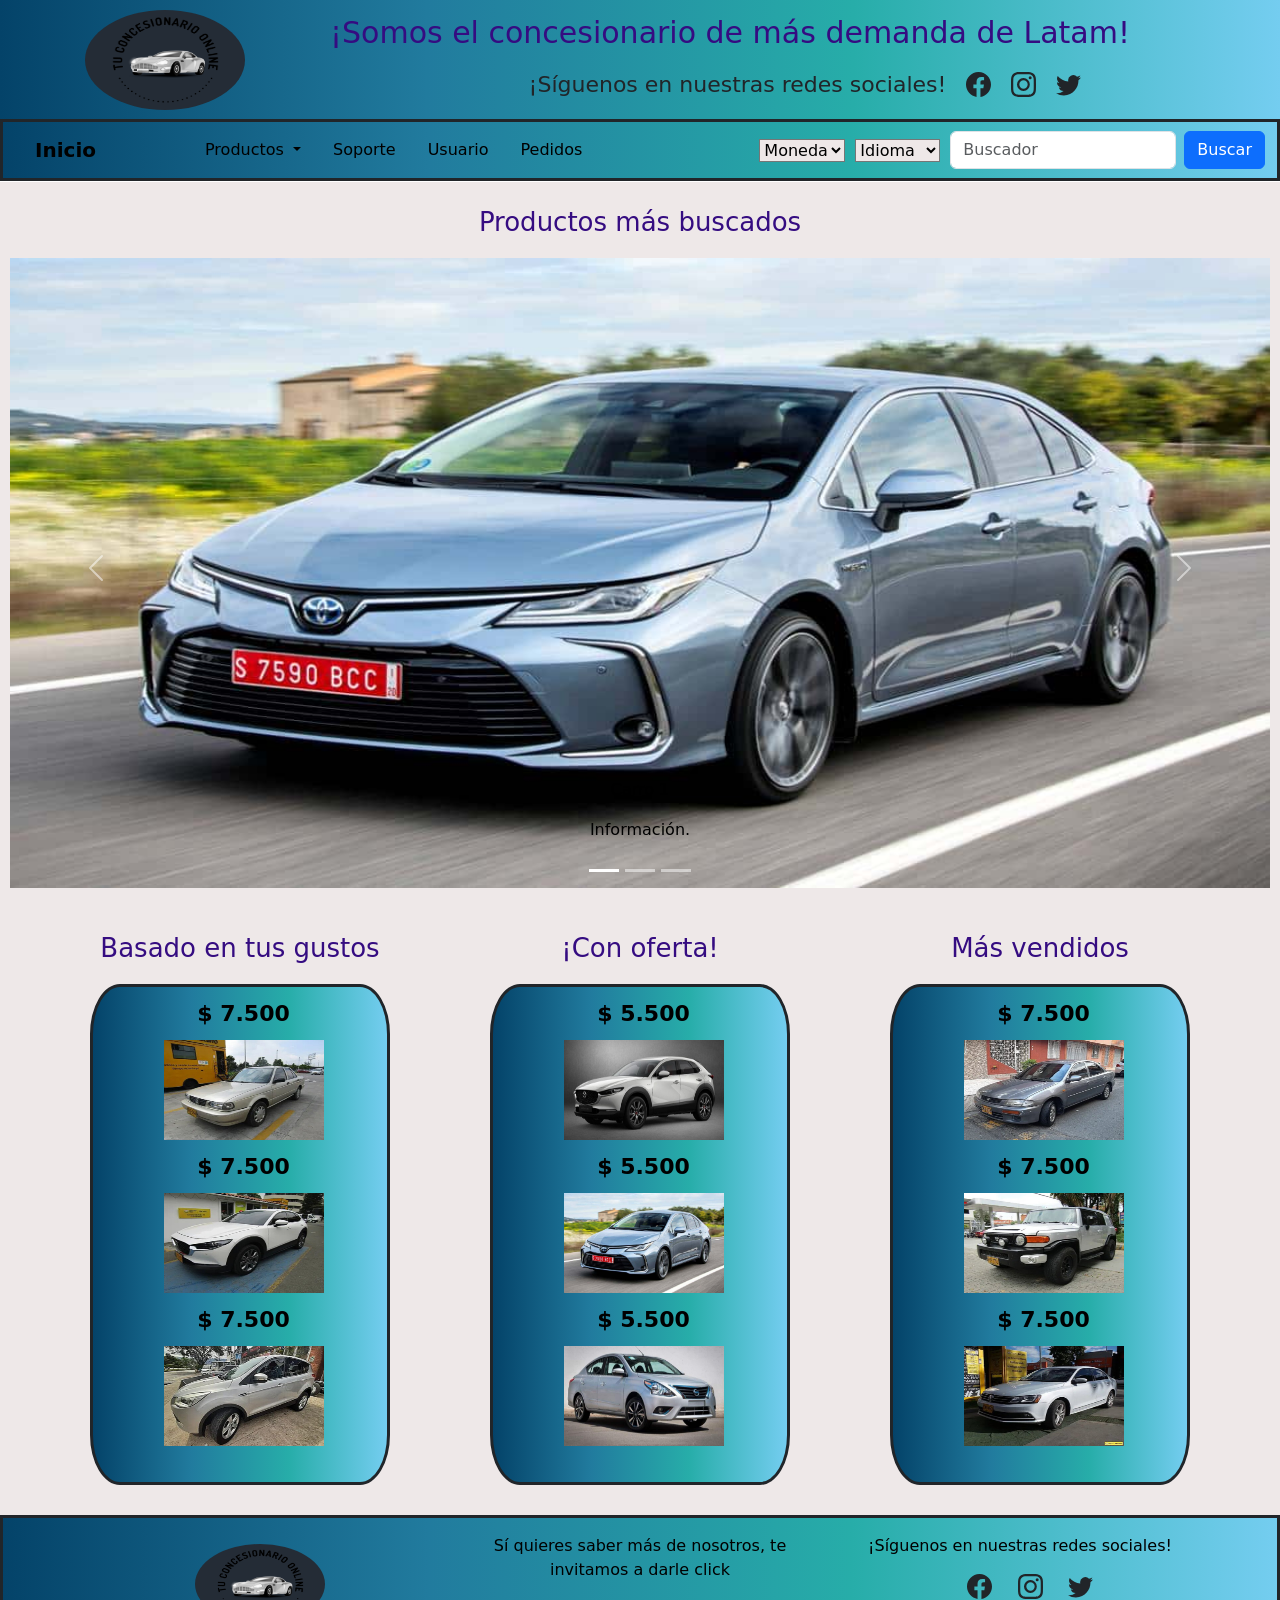
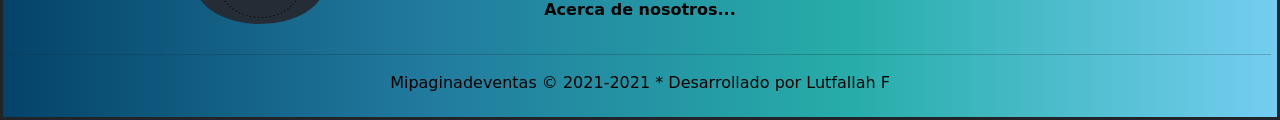
<file: index.html>
<!DOCTYPE html>
<html lang="en">

<head>
    <meta charset="UTF-8">
    <link rel="stylesheet" href="css/estilos.css">
    <link href="https://cdn.jsdelivr.net/npm/bootstrap@5.1.3/dist/css/bootstrap.min.css" rel="stylesheet" integrity="sha384-1BmE4kWBq78iYhFldvKuhfTAU6auU8tT94WrHftjDbrCEXSU1oBoqyl2QvZ6jIW3" crossorigin="anonymous">
    <meta name="description" content="Página oficial de ventas, tuconsesionarioonline, donde podrás comprar el auto de tus sueños a un gran precio">
    <meta name="keywords"  content="venta de carros, vehiculos nuevos, automoviles usados, vehiculos en venta, automoviles en venta">
    <title>Venta de carros</title>
</head>

<body>
    <header class="headers">

        <div id="logo"> <img src="img/logo.png" alt="" class="agrandar img-rounded"></div>   

        <div id="tituloP"> <h1 class="letrasParaTitulos">¡Somos el concesionario de más demanda de Latam!</h1> </div>
   
        <div id="subTitulo"> <h2 class="letrasMedianas">¡Síguenos en nuestras redes sociales!</h2> 
            <svg xmlns="http://www.w3.org/2000/svg" width="16" height="16" fill="currentColor" class="bi bi-facebook" viewBox="0 0 16 16">
                <path d="M16 8.049c0-4.446-3.582-8.05-8-8.05C3.58 0-.002 3.603-.002 8.05c0 4.017 2.926 7.347 6.75 7.951v-5.625h-2.03V8.05H6.75V6.275c0-2.017 1.195-3.131 3.022-3.131.876 0 1.791.157 1.791.157v1.98h-1.009c-.993 0-1.303.621-1.303 1.258v1.51h2.218l-.354 2.326H9.25V16c3.824-.604 6.75-3.934 6.75-7.951z"/>
            </svg>
            <svg xmlns="http://www.w3.org/2000/svg" width="16" height="16" fill="currentColor" class="bi bi-instagram" viewBox="0 0 16 16">
                <path d="M8 0C5.829 0 5.556.01 4.703.048 3.85.088 3.269.222 2.76.42a3.917 3.917 0 0 0-1.417.923A3.927 3.927 0 0 0 .42 2.76C.222 3.268.087 3.85.048 4.7.01 5.555 0 5.827 0 8.001c0 2.172.01 2.444.048 3.297.04.852.174 1.433.372 1.942.205.526.478.972.923 1.417.444.445.89.719 1.416.923.51.198 1.09.333 1.942.372C5.555 15.99 5.827 16 8 16s2.444-.01 3.298-.048c.851-.04 1.434-.174 1.943-.372a3.916 3.916 0 0 0 1.416-.923c.445-.445.718-.891.923-1.417.197-.509.332-1.09.372-1.942C15.99 10.445 16 10.173 16 8s-.01-2.445-.048-3.299c-.04-.851-.175-1.433-.372-1.941a3.926 3.926 0 0 0-.923-1.417A3.911 3.911 0 0 0 13.24.42c-.51-.198-1.092-.333-1.943-.372C10.443.01 10.172 0 7.998 0h.003zm-.717 1.442h.718c2.136 0 2.389.007 3.232.046.78.035 1.204.166 1.486.275.373.145.64.319.92.599.28.28.453.546.598.92.11.281.24.705.275 1.485.039.843.047 1.096.047 3.231s-.008 2.389-.047 3.232c-.035.78-.166 1.203-.275 1.485a2.47 2.47 0 0 1-.599.919c-.28.28-.546.453-.92.598-.28.11-.704.24-1.485.276-.843.038-1.096.047-3.232.047s-2.39-.009-3.233-.047c-.78-.036-1.203-.166-1.485-.276a2.478 2.478 0 0 1-.92-.598 2.48 2.48 0 0 1-.6-.92c-.109-.281-.24-.705-.275-1.485-.038-.843-.046-1.096-.046-3.233 0-2.136.008-2.388.046-3.231.036-.78.166-1.204.276-1.486.145-.373.319-.64.599-.92.28-.28.546-.453.92-.598.282-.11.705-.24 1.485-.276.738-.034 1.024-.044 2.515-.045v.002zm4.988 1.328a.96.96 0 1 0 0 1.92.96.96 0 0 0 0-1.92zm-4.27 1.122a4.109 4.109 0 1 0 0 8.217 4.109 4.109 0 0 0 0-8.217zm0 1.441a2.667 2.667 0 1 1 0 5.334 2.667 2.667 0 0 1 0-5.334z"/>
            </svg>
            <svg xmlns="http://www.w3.org/2000/svg" width="16" height="16" fill="currentColor" class="bi bi-twitter" viewBox="0 0 16 16">
                <path d="M5.026 15c6.038 0 9.341-5.003 9.341-9.334 0-.14 0-.282-.006-.422A6.685 6.685 0 0 0 16 3.542a6.658 6.658 0 0 1-1.889.518 3.301 3.301 0 0 0 1.447-1.817 6.533 6.533 0 0 1-2.087.793A3.286 3.286 0 0 0 7.875 6.03a9.325 9.325 0 0 1-6.767-3.429 3.289 3.289 0 0 0 1.018 4.382A3.323 3.323 0 0 1 .64 6.575v.045a3.288 3.288 0 0 0 2.632 3.218 3.203 3.203 0 0 1-.865.115 3.23 3.23 0 0 1-.614-.057 3.283 3.283 0 0 0 3.067 2.277A6.588 6.588 0 0 1 .78 13.58a6.32 6.32 0 0 1-.78-.045A9.344 9.344 0 0 0 5.026 15z"/>
            </svg>
              
        </div>
        

    </header>

    <nav class="navbar navbar-expand-lg navbar-light bg-light">
        <div class="container-fluid">
          <a class="navbar-brand padding-left-menu" href="index.html">Inicio</a>
          <button class="navbar-toggler" type="button" data-bs-toggle="collapse" data-bs-target="#navbarSupportedContent" aria-controls="navbarSupportedContent" aria-expanded="false" aria-label="Toggle navigation">
            <span class="navbar-toggler-icon"></span>
          </button>
          <div class="collapse navbar-collapse" id="navbarSupportedContent">
            <ul class="navbar-nav me-auto mb-2 mb-lg-0">
              <li class="nav-item dropdown padding-left">
                <a class="nav-link  letrasDeLinks dropdown-toggle  active" href="#" id="navbarDropdown" role="button" data-bs-toggle="dropdown" aria-expanded="false">
                  Productos
                </a>
                <ul class="dropdown-menu" aria-labelledby="navbarDropdown">
                    <li><a class="dropdown-item " href="htmls/productos.html">Categorías de carros</a></li>
                    <li><hr class="dropdown-divider"></li>
                    <li><a class="dropdown-item " href="#">Toyota</a></li>
                    <li><a class="dropdown-item " href="#">Ferrari</a></li>
                    <li><a class="dropdown-item " href="#">Ford</a></li>
                    <li><a class="dropdown-item " href="#">Tesla</a></li>
                    <li><a class="dropdown-item " href="#">Subaru</a></li>      
                    <li><a class="dropdown-item " href="#">Dodge Caliber</a></li>
                </ul>
              </li>
              <li class="nav-item padding-left">
                <a class="nav-link letrasDeLinks  active" aria-current="page" href="htmls/soporte.html">Soporte</a>
              </li>
              <li class="nav-item padding-left">
                <a class="nav-link letrasDeLinks active" aria-current="page" href="htmls/usuario.html">Usuario</a>
              </li>
              <li class="nav-item padding-left">
                <a class="nav-link letrasDeLinks active" aria-current="page" href="htmls/tusPedidos.html">Pedidos</a>
              </li>
            </ul>

            <label for="moneda" class="padding-left-peq"></label>
            <select name="moneda">
                <option value="">Moneda</option>
                <option value="e">Dólar</option>
                <option value="i">Euro</option>
                <option value="a">Libra</option>
            </select>

            <label for="idioma" class="padding-left-peq"></label>
            <select name="idioma">
                <option value="">Idioma</option>
                <option value="e">Español</option>
                <option value="i">Ingles</option>
                <option value="a">Alemán</option>
                <option value="f">Frances</option>
            </select>
            
            <form class="d-flex padding-left-peq">
                  <input class="form-control me-2" type="search" placeholder="Buscador" aria-label="Search">
                  <button type="submit" class="btn btn-primary">Buscar</button>
            </form>
          </div>
        </div>
      </nav>

      
    <h2 class="subTitulos centrar fondo noMargin">Productos más buscados</h2>


    <div id="carouselExampleCaptions" class="carousel slide fondo padding-top" data-bs-ride="carousel">
            <div class="carousel-indicators">
              <button type="button" data-bs-target="#carouselExampleCaptions" data-bs-slide-to="0" class="active" aria-current="true" aria-label="Slide 1"></button>
              <button type="button" data-bs-target="#carouselExampleCaptions" data-bs-slide-to="1" aria-label="Slide 2"></button>
              <button type="button" data-bs-target="#carouselExampleCaptions" data-bs-slide-to="2" aria-label="Slide 3"></button>
            </div>
            <div class="carousel-inner">
              <div class="carousel-item active">
                <img src="img/carro2.jpg" class="d-block w-100 carrusel" alt="...">
                <div class="carousel-caption d-none d-md-block">
                  <p>Carro 1</p>
                  <p>Información.</p>
                </div>
              </div>
              <div class="carousel-item">
                <img src="img/carro3.jpg" class="d-block w-100 carrusel" alt="...">
                <div class="carousel-caption d-none d-md-block">
                  <p>Carro 2</p>
                  <p>Información.</p>
                </div>
              </div>
              <div class="carousel-item">
                <img src="img/carro1.jpg" class="d-block w-100 carrusel" alt="...">
                <div class="carousel-caption d-none d-md-block">
                  <p>Carro 3</p>
                  <p>Información.</p>
                </div>
              </div>
            </div>
            <button class="carousel-control-prev" type="button" data-bs-target="#carouselExampleCaptions" data-bs-slide="prev">
              <span class="carousel-control-prev-icon" aria-hidden="true"></span>
              <span class="visually-hidden">Previous</span>
            </button>
            <button class="carousel-control-next" type="button" data-bs-target="#carouselExampleCaptions" data-bs-slide="next">
              <span class="carousel-control-next-icon" aria-hidden="true"></span>
              <span class="visually-hidden">Next</span>
            </button>
    </div>

    <div id="productos" class="fondo">
        <section>
            <h3 class="subTitulos">Basado en tus gustos</h3>
            <article class="recomendaciones">
                <ul>
                    <p class="precios">$ 7.500</p>
                    <img src="img/Nissan Sentra 1.6 B13.jpg" alt="" data-bs-toggle="modal" data-bs-target="#recomendar-uno">
                    <p class="precios">$ 7.500</p>
                    <img src="img/Mazda Cx-30 Grand Touring Lx 2.5 Mod 2022.jpg" alt="" data-bs-toggle="modal" data-bs-target="#recomendar-dos">
                    <p class="precios">$ 7.500</p>
                    <img src="img/Ford Escape 2.0 Se 4x2.jpg" alt="" data-bs-toggle="modal" data-bs-target="#recomendar-tres">
                    
                    <div class="modal fade" id="recomendar-uno">
                        <div class="modal-dialog modal-dialog-centered">
                            <div class="modal-content"> 
                                <img src="img/Nissan Sentra 1.6 B13.jpg" alt="" class="imgModal">
                            </div>
                        </div>
                    </div>
                    <div class="modal fade" id="recomendar-dos">
                      <div class="modal-dialog modal-dialog-centered">
                          <div class="modal-content"> 
                              <img src="img/Mazda Cx-30 Grand Touring Lx 2.5 Mod 2022.jpg" alt="" class="imgModal">
                          </div>
                      </div>
                  </div>
                  <div class="modal fade" id="recomendar-tres">
                    <div class="modal-dialog modal-dialog-centered">
                        <div class="modal-content"> 
                            <img src="img/Ford Escape 2.0 Se 4x2.jpg" alt="" class="imgModal">
                        </div>
                    </div>
                </div>
                </ul>
            </article>
        </section>

        <section>
            <h3 class="subTitulos">¡Con oferta!</h3> 
            <article class="recomendaciones">
                <ul>
                    <p class="precios">$ 5.500</p>
                    <img src="img/carro1.jpg" alt="" data-bs-toggle="modal" data-bs-target="#oferta-uno">
                    <p class="precios">$ 5.500</p>
                    <img src="img/carro2.jpg" alt="" data-bs-toggle="modal" data-bs-target="#oferta-dos">
                    <p class="precios">$ 5.500</p>
                    <img src="img/carro3.jpg" alt="" data-bs-toggle="modal" data-bs-target="#oferta-tres">

                    <div class="modal fade" id="oferta-uno">
                        <div class="modal-dialog modal-dialog-centered">
                            <div class="modal-content"> 
                                <img src="img/carro1.jpg" alt="" class="imgModal">
                            </div>
                        </div>
                    </div>
                    <div class="modal fade" id="oferta-dos">
                      <div class="modal-dialog modal-dialog-centered">
                          <div class="modal-content"> 
                              <img src="img/carro2.jpg" alt="" class="imgModal">
                          </div>
                      </div>
                  </div>
                  <div class="modal fade" id="oferta-tres">
                    <div class="modal-dialog modal-dialog-centered">
                        <div class="modal-content"> 
                            <img src="img/carro3.jpg" alt="" class="imgModal">
                        </div>
                    </div>
                </div>
                </ul>
            </article>
        </section>
            
        <section>
            <h3 class="subTitulos">Más vendidos</h3>
            <article class="recomendaciones">
                <ul>
                    <p class="precios">$ 7.500</p>
                    <img src="img/Mazda ALLEGRO 1.6 323n6m.jpg" alt="" data-bs-toggle="modal" data-bs-target="#popular-uno">
                    <p class="precios">$ 7.500</p>
                    <img src="img/Toyota Fj Cruiser 4.0 V6.jpg" alt="" data-bs-toggle="modal" data-bs-target="#popular-dos">
                    <p class="precios">$ 7.500</p>
                    <img src="img/Volkswagen Jetta 2.5 Highline.jpg" alt="" data-bs-toggle="modal" data-bs-target="#popular-tres">

                    <div class="modal fade" id="popular-uno">
                        <div class="modal-dialog modal-dialog-centered">
                            <div class="modal-content"> 
                                <img src="img/Mazda ALLEGRO 1.6 323n6m.jpg" alt="" class="imgModal">
                            </div>
                        </div>
                    </div>
                    <div class="modal fade" id="popular-dos">
                      <div class="modal-dialog modal-dialog-centered">
                          <div class="modal-content"> 
                              <img src="img/Toyota Fj Cruiser 4.0 V6.jpg" alt="" class="imgModal">
                          </div>
                      </div>
                  </div>
                  <div class="modal fade" id="popular-tres">
                    <div class="modal-dialog modal-dialog-centered">
                        <div class="modal-content"> 
                            <img src="img/Volkswagen Jetta 2.5 Highline.jpg" alt="" class="imgModal">
                        </div>
                    </div>
                </div>
                </ul>  
            </article>
        </section>
    </div>



    <footer>
        <div class="container">
            <div class="row padding-top">
                <div class="col-md-4" >
                    <img src="img/logo.png" alt="">
                </div>
                <div class="col-md-4">
                    <p >Sí quieres saber más de nosotros, te invitamos a darle click</p>
                    <p><a href="">Acerca de nosotros...</a></p>    
                </div>
                <div class="col-md-4">
                    <p>¡Síguenos en nuestras redes sociales!</p>
                    <svg xmlns="http://www.w3.org/2000/svg" width="16" height="16" fill="currentColor" class="bi bi-facebook" viewBox="0 0 16 16">
                        <path d="M16 8.049c0-4.446-3.582-8.05-8-8.05C3.58 0-.002 3.603-.002 8.05c0 4.017 2.926 7.347 6.75 7.951v-5.625h-2.03V8.05H6.75V6.275c0-2.017 1.195-3.131 3.022-3.131.876 0 1.791.157 1.791.157v1.98h-1.009c-.993 0-1.303.621-1.303 1.258v1.51h2.218l-.354 2.326H9.25V16c3.824-.604 6.75-3.934 6.75-7.951z"/>
                    </svg>
                    <svg xmlns="http://www.w3.org/2000/svg" width="16" height="16" fill="currentColor" class="bi bi-instagram" viewBox="0 0 16 16">
                        <path d="M8 0C5.829 0 5.556.01 4.703.048 3.85.088 3.269.222 2.76.42a3.917 3.917 0 0 0-1.417.923A3.927 3.927 0 0 0 .42 2.76C.222 3.268.087 3.85.048 4.7.01 5.555 0 5.827 0 8.001c0 2.172.01 2.444.048 3.297.04.852.174 1.433.372 1.942.205.526.478.972.923 1.417.444.445.89.719 1.416.923.51.198 1.09.333 1.942.372C5.555 15.99 5.827 16 8 16s2.444-.01 3.298-.048c.851-.04 1.434-.174 1.943-.372a3.916 3.916 0 0 0 1.416-.923c.445-.445.718-.891.923-1.417.197-.509.332-1.09.372-1.942C15.99 10.445 16 10.173 16 8s-.01-2.445-.048-3.299c-.04-.851-.175-1.433-.372-1.941a3.926 3.926 0 0 0-.923-1.417A3.911 3.911 0 0 0 13.24.42c-.51-.198-1.092-.333-1.943-.372C10.443.01 10.172 0 7.998 0h.003zm-.717 1.442h.718c2.136 0 2.389.007 3.232.046.78.035 1.204.166 1.486.275.373.145.64.319.92.599.28.28.453.546.598.92.11.281.24.705.275 1.485.039.843.047 1.096.047 3.231s-.008 2.389-.047 3.232c-.035.78-.166 1.203-.275 1.485a2.47 2.47 0 0 1-.599.919c-.28.28-.546.453-.92.598-.28.11-.704.24-1.485.276-.843.038-1.096.047-3.232.047s-2.39-.009-3.233-.047c-.78-.036-1.203-.166-1.485-.276a2.478 2.478 0 0 1-.92-.598 2.48 2.48 0 0 1-.6-.92c-.109-.281-.24-.705-.275-1.485-.038-.843-.046-1.096-.046-3.233 0-2.136.008-2.388.046-3.231.036-.78.166-1.204.276-1.486.145-.373.319-.64.599-.92.28-.28.546-.453.92-.598.282-.11.705-.24 1.485-.276.738-.034 1.024-.044 2.515-.045v.002zm4.988 1.328a.96.96 0 1 0 0 1.92.96.96 0 0 0 0-1.92zm-4.27 1.122a4.109 4.109 0 1 0 0 8.217 4.109 4.109 0 0 0 0-8.217zm0 1.441a2.667 2.667 0 1 1 0 5.334 2.667 2.667 0 0 1 0-5.334z"/>
                    </svg>
                    <svg xmlns="http://www.w3.org/2000/svg" width="16" height="16" fill="currentColor" class="bi bi-twitter" viewBox="0 0 16 16">
                        <path d="M5.026 15c6.038 0 9.341-5.003 9.341-9.334 0-.14 0-.282-.006-.422A6.685 6.685 0 0 0 16 3.542a6.658 6.658 0 0 1-1.889.518 3.301 3.301 0 0 0 1.447-1.817 6.533 6.533 0 0 1-2.087.793A3.286 3.286 0 0 0 7.875 6.03a9.325 9.325 0 0 1-6.767-3.429 3.289 3.289 0 0 0 1.018 4.382A3.323 3.323 0 0 1 .64 6.575v.045a3.288 3.288 0 0 0 2.632 3.218 3.203 3.203 0 0 1-.865.115 3.23 3.23 0 0 1-.614-.057 3.283 3.283 0 0 0 3.067 2.277A6.588 6.588 0 0 1 .78 13.58a6.32 6.32 0 0 1-.78-.045A9.344 9.344 0 0 0 5.026 15z"/>
                    </svg>  
                </div>
            </div>
        </div>

            <hr>
            <p>Mipaginadeventas © 2021-2021 *  Desarrollado por Lutfallah F</p>
    </footer>
    <script src="https://cdn.jsdelivr.net/npm/bootstrap@5.1.3/dist/js/bootstrap.bundle.min.js" integrity="sha384-ka7Sk0Gln4gmtz2MlQnikT1wXgYsOg+OMhuP+IlRH9sENBO0LRn5q+8nbTov4+1p" crossorigin="anonymous"></script>
</body>

</html>
</file>
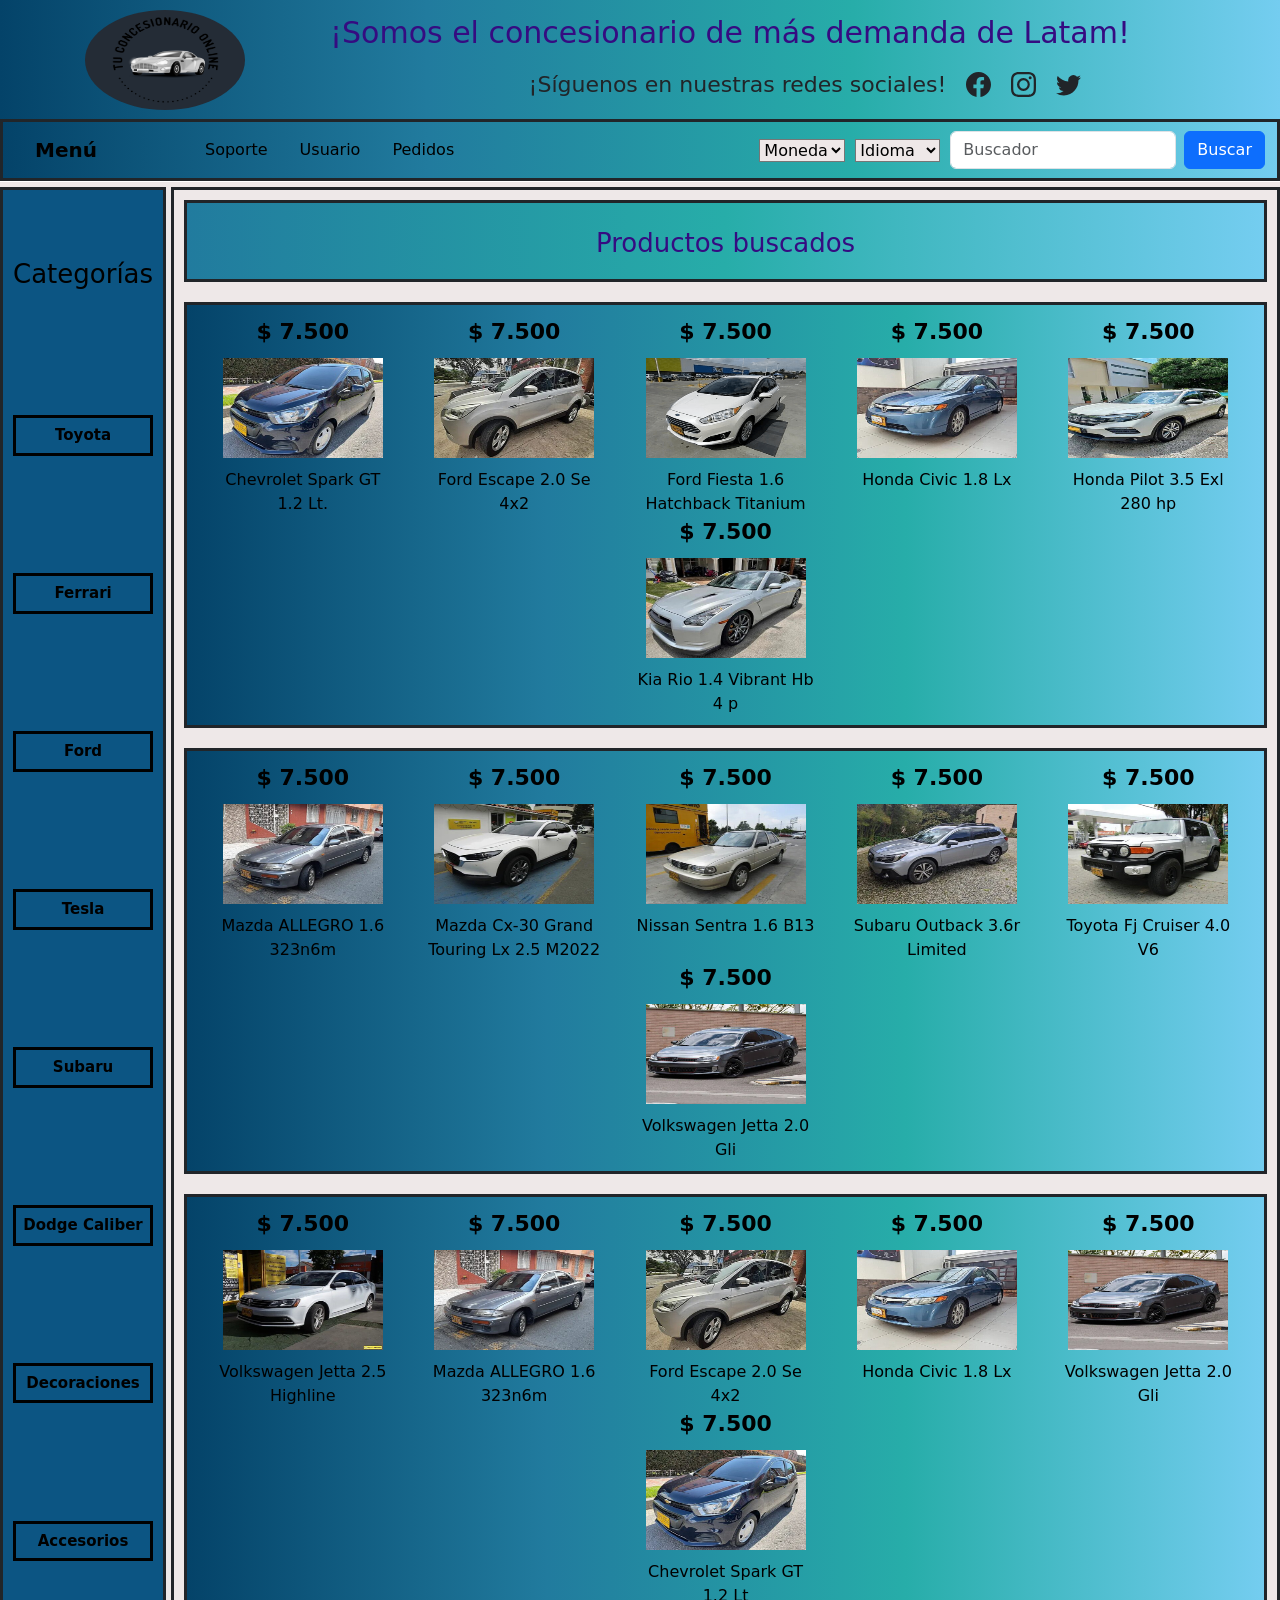
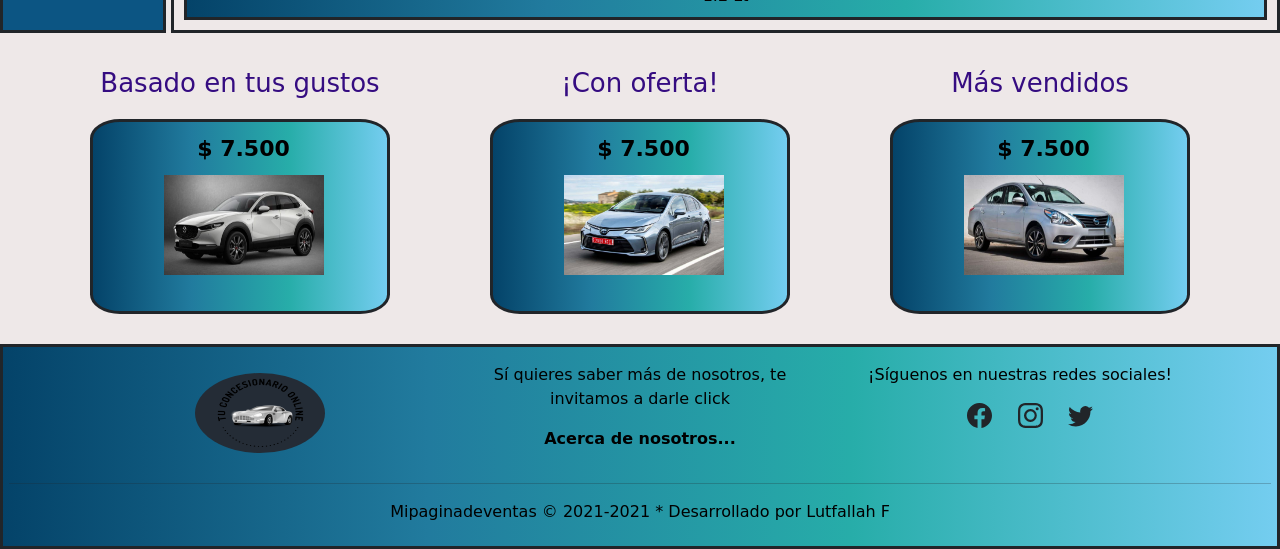
<file: htmls/productos.html>
<!DOCTYPE html>
<html lang="en">

<head>
    <meta charset="UTF-8">
    <link rel="stylesheet" href="../css/estilos.css">
    <link href="https://cdn.jsdelivr.net/npm/bootstrap@5.1.3/dist/css/bootstrap.min.css" rel="stylesheet" integrity="sha384-1BmE4kWBq78iYhFldvKuhfTAU6auU8tT94WrHftjDbrCEXSU1oBoqyl2QvZ6jIW3" crossorigin="anonymous">
    <meta name="description" content="Página oficial de ventas, tuconsesionarioonline, donde podrás comprar el auto de tus sueños a un gran precio">
    <meta name="keywords"  content="venta de carros, vehiculos nuevos, automoviles usados, vehiculos en venta, automoviles en venta">
    <title>Carros a la venta</title>
</head>

<body>
    <header class="headers">

        <div id="logo"> <img src="../img/logo.png" alt="" class="agrandar"></div>   

        <div id="tituloP"> <h1 class="letrasParaTitulos">¡Somos el concesionario de más demanda de Latam!</h1> </div>
   
        <div id="subTitulo"> <h2 class="letrasMedianas">¡Síguenos en nuestras redes sociales!</h2>
            <svg xmlns="http://www.w3.org/2000/svg" width="16" height="16" fill="currentColor" class="bi bi-facebook" viewBox="0 0 16 16">
                <path d="M16 8.049c0-4.446-3.582-8.05-8-8.05C3.58 0-.002 3.603-.002 8.05c0 4.017 2.926 7.347 6.75 7.951v-5.625h-2.03V8.05H6.75V6.275c0-2.017 1.195-3.131 3.022-3.131.876 0 1.791.157 1.791.157v1.98h-1.009c-.993 0-1.303.621-1.303 1.258v1.51h2.218l-.354 2.326H9.25V16c3.824-.604 6.75-3.934 6.75-7.951z"/>
            </svg>
            <svg xmlns="http://www.w3.org/2000/svg" width="16" height="16" fill="currentColor" class="bi bi-instagram" viewBox="0 0 16 16">
                <path d="M8 0C5.829 0 5.556.01 4.703.048 3.85.088 3.269.222 2.76.42a3.917 3.917 0 0 0-1.417.923A3.927 3.927 0 0 0 .42 2.76C.222 3.268.087 3.85.048 4.7.01 5.555 0 5.827 0 8.001c0 2.172.01 2.444.048 3.297.04.852.174 1.433.372 1.942.205.526.478.972.923 1.417.444.445.89.719 1.416.923.51.198 1.09.333 1.942.372C5.555 15.99 5.827 16 8 16s2.444-.01 3.298-.048c.851-.04 1.434-.174 1.943-.372a3.916 3.916 0 0 0 1.416-.923c.445-.445.718-.891.923-1.417.197-.509.332-1.09.372-1.942C15.99 10.445 16 10.173 16 8s-.01-2.445-.048-3.299c-.04-.851-.175-1.433-.372-1.941a3.926 3.926 0 0 0-.923-1.417A3.911 3.911 0 0 0 13.24.42c-.51-.198-1.092-.333-1.943-.372C10.443.01 10.172 0 7.998 0h.003zm-.717 1.442h.718c2.136 0 2.389.007 3.232.046.78.035 1.204.166 1.486.275.373.145.64.319.92.599.28.28.453.546.598.92.11.281.24.705.275 1.485.039.843.047 1.096.047 3.231s-.008 2.389-.047 3.232c-.035.78-.166 1.203-.275 1.485a2.47 2.47 0 0 1-.599.919c-.28.28-.546.453-.92.598-.28.11-.704.24-1.485.276-.843.038-1.096.047-3.232.047s-2.39-.009-3.233-.047c-.78-.036-1.203-.166-1.485-.276a2.478 2.478 0 0 1-.92-.598 2.48 2.48 0 0 1-.6-.92c-.109-.281-.24-.705-.275-1.485-.038-.843-.046-1.096-.046-3.233 0-2.136.008-2.388.046-3.231.036-.78.166-1.204.276-1.486.145-.373.319-.64.599-.92.28-.28.546-.453.92-.598.282-.11.705-.24 1.485-.276.738-.034 1.024-.044 2.515-.045v.002zm4.988 1.328a.96.96 0 1 0 0 1.92.96.96 0 0 0 0-1.92zm-4.27 1.122a4.109 4.109 0 1 0 0 8.217 4.109 4.109 0 0 0 0-8.217zm0 1.441a2.667 2.667 0 1 1 0 5.334 2.667 2.667 0 0 1 0-5.334z"/>
            </svg>
            <svg xmlns="http://www.w3.org/2000/svg" width="16" height="16" fill="currentColor" class="bi bi-twitter" viewBox="0 0 16 16">
                <path d="M5.026 15c6.038 0 9.341-5.003 9.341-9.334 0-.14 0-.282-.006-.422A6.685 6.685 0 0 0 16 3.542a6.658 6.658 0 0 1-1.889.518 3.301 3.301 0 0 0 1.447-1.817 6.533 6.533 0 0 1-2.087.793A3.286 3.286 0 0 0 7.875 6.03a9.325 9.325 0 0 1-6.767-3.429 3.289 3.289 0 0 0 1.018 4.382A3.323 3.323 0 0 1 .64 6.575v.045a3.288 3.288 0 0 0 2.632 3.218 3.203 3.203 0 0 1-.865.115 3.23 3.23 0 0 1-.614-.057 3.283 3.283 0 0 0 3.067 2.277A6.588 6.588 0 0 1 .78 13.58a6.32 6.32 0 0 1-.78-.045A9.344 9.344 0 0 0 5.026 15z"/>
            </svg>
        </div>

    </header>




    <nav class="navbar navbar-expand-lg navbar-light bg-light">
        <div class="container-fluid">
          <a class="navbar-brand padding-left-menu" href="../index.html">Menú</a>
          <button class="navbar-toggler" type="button" data-bs-toggle="collapse" data-bs-target="#navbarSupportedContent" aria-controls="navbarSupportedContent" aria-expanded="false" aria-label="Toggle navigation">
            <span class="navbar-toggler-icon"></span>
          </button>
          <div class="collapse navbar-collapse" id="navbarSupportedContent">
            <ul class="navbar-nav me-auto mb-2 mb-lg-0">
              <li class="nav-item padding-left">
                <a class="nav-link letrasDeLinks  active" aria-current="page" href="soporte.html">Soporte</a>
              </li>
              <li class="nav-item padding-left">
                <a class="nav-link letrasDeLinks active" aria-current="page" href="usuario.html">Usuario</a>
              </li>
              <li class="nav-item padding-left">
                <a class="nav-link letrasDeLinks active" aria-current="page" href="tusPedidos.html">Pedidos</a>
              </li>
            </ul>
            
            <label for="moneda" class="padding-left-peq"></label>
            <select name="moneda">
                <option value="">Moneda</option>
                <option value="e">Dólar</option>
                <option value="i">Euro</option>
                <option value="a">Libra</option>
            </select>

            <label for="idioma" class="padding-left-peq"></label>
            <select name="idioma">
                <option value="">Idioma</option>
                <option value="e">Español</option>
                <option value="i">Ingles</option>
                <option value="a">Alemán</option>
                <option value="f">Frances</option>
            </select>
   
      
            
        <form class="d-flex padding-left-peq">
              <input class="form-control me-2" type="search" placeholder="Buscador" aria-label="Search">
              <button type="submit" class="btn btn-primary">Buscar</button>
            </form>
          </div>
        </div>
      </nav>


    <section class="grid fondo noMargin">


        <div id="categorias">
            <h2 class="letrasGrandes">Categorías</h2>
            <a href="" class="bordes">Toyota</a>
            <a href="" class="bordes">Ferrari</a>
            <a href="" class="bordes">Ford</a>
            <a href="" class="bordes">Tesla</a>
            <a href="" class="bordes">Subaru</a>
            <a href="" class="bordes">Dodge Caliber</a>
            <a href="" class="bordes">Decoraciones</a>
            <a href="" class="bordes">Accesorios</a>
        </div>

        <div id="area-Productos">
            <div class="titulo">
                <h2 class="subTitulos noMargin">Productos buscados</h2>
            </div>
            <div class="productos-Productos">
                    <article class="productos-Buscados">
                        <div class="productosPrueba">
                            <p class="precios">$ 7.500</p>
                            <img src="../img/Chevrolet Spark GT 1.2 Lt.jpg" alt="" data-bs-toggle="modal" data-bs-target="#carro-uno">
                            <p>Chevrolet Spark GT 1.2 Lt.</p>
                        </div>
                        <div class="productosPrueba">
                            <p class="precios">$ 7.500</p>
                            <img src="../img/Ford Escape 2.0 Se 4x2.jpg" alt="" data-bs-toggle="modal" data-bs-target="#carro-dos">
                            <p>Ford Escape 2.0 Se 4x2</p>
                        </div>
                        <div class="productosPrueba">
                            <p class="precios">$ 7.500</p>
                            <img src="../img/Ford Fiesta 1.6 Hatchback Titanium.png" alt="" data-bs-toggle="modal" data-bs-target="#carro-tres">
                            <p>Ford Fiesta 1.6 Hatchback Titanium</p>
                        </div>
                        <div class="productosPrueba">
                            <p class="precios">$ 7.500</p>
                            <img src="../img/Honda Civic 1.8 Lx.jpg" alt="" data-bs-toggle="modal" data-bs-target="#carro-cuatro">
                            <p>Honda Civic 1.8 Lx</p>
                        </div>
                        <div class="productosPrueba">
                            <p class="precios">$ 7.500</p>
                            <img src="../img/Honda Pilot 3.5 Exl 280 hp.jpg" alt="" data-bs-toggle="modal" data-bs-target="#carro-cinco">
                            <p>Honda Pilot 3.5 Exl 280 hp</p>
                        </div>
                        <div class="productosPrueba">
                            <p class="precios">$ 7.500</p>
                            <img src="../img/Nissan GT-R 3.8 Premium Edition.jpg" alt="" data-bs-toggle="modal" data-bs-target="#carro-seis">
                            <p>Kia Rio 1.4 Vibrant Hb 4 p</p>
                        </div>


                        <div class="modal fade" id="carro-uno">
                            <div class="modal-dialog modal-dialog-centered">
                                <div class="modal-content"> 
                                    <img src="../img/Chevrolet Spark GT 1.2 Lt.jpg" alt="" class="imgModal">
                                </div>
                            </div>
                        </div>
                        <div class="modal fade" id="carro-dos">
                            <div class="modal-dialog modal-dialog-centered">
                                <div class="modal-content"> 
                                    <img src="../img/Ford Escape 2.0 Se 4x2.jpg" alt="" class="imgModal">
                                </div>
                            </div>
                        </div>
                        <div class="modal fade" id="carro-tres">
                            <div class="modal-dialog modal-dialog-centered">
                                <div class="modal-content"> 
                                    <img src="../img/Ford Fiesta 1.6 Hatchback Titanium.png" alt="" class="imgModal">
                                </div>
                            </div>
                        </div>
                        <div class="modal fade" id="carro-cuatro">
                            <div class="modal-dialog modal-dialog-centered">
                                <div class="modal-content"> 
                                    <img src="../img/Honda Civic 1.8 Lx.jpg" alt="" class="imgModal">
                                </div>
                            </div>
                        </div>
                        <div class="modal fade" id="carro-cinco">
                            <div class="modal-dialog modal-dialog-centered">
                                <div class="modal-content"> 
                                    <img src="../img/Honda Pilot 3.5 Exl 280 hp.jpg" alt="" class="imgModal">
                                </div>
                            </div>
                        </div>
                        <div class="modal fade" id="carro-seis">
                            <div class="modal-dialog modal-dialog-centered">
                                <div class="modal-content"> 
                                    <img src="../img/Nissan GT-R 3.8 Premium Edition.jpg" alt="" class="imgModal">
                                </div>
                            </div>
                        </div>
                    </article>
            </div>
            <div class="productos-Productos">
                    <article class="productos-Buscados">
                        <div class="productosPrueba">
                            <p class="precios">$ 7.500</p>
                            <img src="../img/Mazda ALLEGRO 1.6 323n6m.jpg" alt="" data-bs-toggle="modal" data-bs-target="#carro-siete">
                            <p>Mazda ALLEGRO 1.6 323n6m</p>
                        </div>
                        <div class="productosPrueba">
                            <p class="precios">$ 7.500</p>
                            <img src="../img/Mazda Cx-30 Grand Touring Lx 2.5 Mod 2022.jpg" alt="" data-bs-toggle="modal" data-bs-target="#carro-ocho">
                            <p>Mazda Cx-30 Grand Touring Lx 2.5 M2022</p>
                        </div>
                        <div class="productosPrueba">
                            <p class="precios">$ 7.500</p>
                            <img src="../img/Nissan Sentra 1.6 B13.jpg" alt="" data-bs-toggle="modal" data-bs-target="#carro-nueve">
                            <p>Nissan Sentra 1.6 B13</p>
                        </div>
                        <div class="productosPrueba">
                            <p class="precios">$ 7.500</p>
                            <img src="../img/Subaru Outback 3.6r Limited.jpg" alt="" data-bs-toggle="modal" data-bs-target="#carro-diez">
                            <p>Subaru Outback 3.6r Limited</p>
                        </div>
                        <div class="productosPrueba">
                            <p class="precios">$ 7.500</p>
                            <img src="../img/Toyota Fj Cruiser 4.0 V6.jpg" alt="" data-bs-toggle="modal" data-bs-target="#carro-once">
                            <p>Toyota Fj Cruiser 4.0 V6</p>
                        </div>
                        <div class="productosPrueba">
                            <p class="precios">$ 7.500</p>
                            <img src="../img/Volkswagen Jetta 2.0 Gli.jpg" alt="" data-bs-toggle="modal" data-bs-target="#carro-doce">
                            <p>Volkswagen Jetta 2.0 Gli</p>
                        </div>

                        <div class="modal fade" id="carro-siete">
                            <div class="modal-dialog modal-dialog-centered">
                                <div class="modal-content"> 
                                    <img src="../img/Mazda ALLEGRO 1.6 323n6m.jpg" alt="" class="imgModal">
                                </div>
                            </div>
                        </div>
                        <div class="modal fade" id="carro-ocho">
                            <div class="modal-dialog modal-dialog-centered">
                                <div class="modal-content"> 
                                    <img src="../img/Mazda Cx-30 Grand Touring Lx 2.5 Mod 2022.jpg" alt="" class="imgModal">
                                </div>
                            </div>
                        </div>
                        <div class="modal fade" id="carro-nueve">
                            <div class="modal-dialog modal-dialog-centered">
                                <div class="modal-content"> 
                                    <img src="../img/Nissan Sentra 1.6 B13.jpg" alt="" class="imgModal">
                                </div>
                            </div>
                        </div>
                        <div class="modal fade" id="carro-diez">
                            <div class="modal-dialog modal-dialog-centered">
                                <div class="modal-content"> 
                                    <img src="../img/Subaru Outback 3.6r Limited.jpg" alt="" class="imgModal">
                                </div>
                            </div>
                        </div>
                        <div class="modal fade" id="carro-once">
                            <div class="modal-dialog modal-dialog-centered">
                                <div class="modal-content"> 
                                    <img src="../img/Toyota Fj Cruiser 4.0 V6.jpg" alt="" class="imgModal">
                                </div>
                            </div>
                        </div>
                        <div class="modal fade" id="carro-doce">
                            <div class="modal-dialog modal-dialog-centered">
                                <div class="modal-content"> 
                                    <img src="../img/Volkswagen Jetta 2.0 Gli.jpg"" alt="" class="imgModal">
                                </div>
                            </div>
                        </div>
                    </article>
            </div>
            <div class="productos-Productos">
                    <article class="productos-Buscados">
                        <div class="productosPrueba">
                            <p class="precios">$ 7.500</p>
                            <img src="../img/Volkswagen Jetta 2.5 Highline.jpg" alt="" data-bs-toggle="modal" data-bs-target="#carro-trece">
                            <p>Volkswagen Jetta 2.5 Highline</p>
                        </div>
                        <div class="productosPrueba">
                            <p class="precios">$ 7.500</p>
                            <img src="../img/Mazda ALLEGRO 1.6 323n6m.jpg" alt="" data-bs-toggle="modal" data-bs-target="#carro-catorce">
                            <p>Mazda ALLEGRO 1.6 323n6m</p>
                        </div>
                        <div class="productosPrueba">
                            <p class="precios">$ 7.500</p>
                            <img src="../img/Ford Escape 2.0 Se 4x2.jpg" alt="" data-bs-toggle="modal" data-bs-target="#carro-quince">
                            <p>Ford Escape 2.0 Se 4x2</p>
                        </div>
                        <div class="productosPrueba">
                            <p class="precios">$ 7.500</p>
                            <img src="../img/Honda Civic 1.8 Lx.jpg" alt="" data-bs-toggle="modal" data-bs-target="#carro-dieciseis">
                            <p>Honda Civic 1.8 Lx</p>
                        </div>
                        <div class="productosPrueba">
                            <p class="precios">$ 7.500</p>
                            <img src="../img/Volkswagen Jetta 2.0 Gli.jpg" alt="" data-bs-toggle="modal" data-bs-target="#carro-diecisiete">
                            <p>Volkswagen Jetta 2.0 Gli</p>
                        </div>
                        <div class="productosPrueba">
                            <p class="precios">$ 7.500</p>
                            <img src="../img/Chevrolet Spark GT 1.2 Lt.jpg" alt="" data-bs-toggle="modal" data-bs-target="#carro-dieciocho">
                            <p>Chevrolet Spark GT 1.2 Lt</p>
                        </div>
                      
                        <div class="modal fade" id="carro-trece">
                            <div class="modal-dialog modal-dialog-centered">
                                <div class="modal-content"> 
                                    <img src="../img/Volkswagen Jetta 2.5 Highline.jpg" alt="" class="imgModal">
                                </div>
                            </div>
                        </div>
                        <div class="modal fade" id="carro-catorce">
                            <div class="modal-dialog modal-dialog-centered">
                                <div class="modal-content"> 
                                    <img src="../img/Mazda ALLEGRO 1.6 323n6m.jpg" alt="" class="imgModal">
                                </div>
                            </div>
                        </div>
                        <div class="modal fade" id="carro-quince">
                            <div class="modal-dialog modal-dialog-centered">
                                <div class="modal-content"> 
                                    <img src="../img/Ford Escape 2.0 Se 4x2.jpg" alt="" class="imgModal">
                                </div>
                            </div>
                        </div>
                        <div class="modal fade" id="carro-dieciseis">
                            <div class="modal-dialog modal-dialog-centered">
                                <div class="modal-content"> 
                                    <img src="../img/Honda Civic 1.8 Lx.jpg" alt="" class="imgModal">
                                </div>
                            </div>
                        </div>
                        <div class="modal fade" id="carro-diecisiete">
                            <div class="modal-dialog modal-dialog-centered">
                                <div class="modal-content"> 
                                    <img src="../img/Volkswagen Jetta 2.0 Gli.jpg" alt="" class="imgModal">
                                </div>
                            </div>
                        </div>
                        <div class="modal fade" id="carro-dieciocho">
                            <div class="modal-dialog modal-dialog-centered">
                                <div class="modal-content"> 
                                    <img src="../img/Chevrolet Spark GT 1.2 Lt.jpg" alt="" class="imgModal">
                                </div>
                            </div>
                        </div>
                    </article>
            </div>
        </div>
        
    </section>


    <div id="productos" class="fondo">
        <section>
            <h3 class="subTitulos verde">Basado en tus gustos</h3>
            <article class="recomendaciones">
                <ul>
                    <p class="precios">$ 7.500</p>
                    <img src="../img/carro1.jpg" alt="" data-bs-toggle="modal" data-bs-target="#recomendacion-uno">
                </ul>
            </article>
            <div class="modal fade" id="recomendacion-uno">
                <div class="modal-dialog modal-dialog-centered">
                    <div class="modal-content"> 
                        <img src="../img/carro1.jpg" alt="" class="imgModal">
                    </div>
                </div>
            </div>
        </section>

        <section>
            <h3 class="subTitulos verde">¡Con oferta!</h3> 
            <article class="recomendaciones">
                <ul>
                    <p class="precios">$ 7.500</p>
                    <img src="../img/carro2.jpg" alt="" data-bs-toggle="modal" data-bs-target="#recomendacion-dos">
                </ul>
            </article>
            <div class="modal fade" id="recomendacion-dos">
                <div class="modal-dialog modal-dialog-centered">
                    <div class="modal-content"> 
                        <img src="../img/carro2.jpg" alt="" class="imgModal">
                    </div>
                </div>
            </div>
        </section>
            
        <section>
            <h3 class="subTitulos verde">Más vendidos</h3>
            <article class="recomendaciones">
                <ul>
                    <p class="precios">$ 7.500</p>
                    <img src="../img/carro3.jpg" alt="" data-bs-toggle="modal" data-bs-target="#recomendacion-tres">
                </ul>  
            </article>
            <div class="modal fade" id="recomendacion-tres">
                <div class="modal-dialog modal-dialog-centered">
                    <div class="modal-content"> 
                        <img src="../img/carro3.jpg" alt="" class="imgModal">
                    </div>
                </div>
            </div>
        </section>

    </div>



<footer>
    <div class="container">
        <div class="row padding-top">
            <div class="col-md-4" >
                <img src="../img/logo.png" alt="">
            </div>
            <div class="col-md-4">
                <p >Sí quieres saber más de nosotros, te invitamos a darle click</p>
                <p><a href="">Acerca de nosotros...</a></p>    
            </div>
            <div class="col-md-4">
                <p>¡Síguenos en nuestras redes sociales!</p>
                <svg xmlns="http://www.w3.org/2000/svg" width="16" height="16" fill="currentColor" class="bi bi-facebook" viewBox="0 0 16 16">
                    <path d="M16 8.049c0-4.446-3.582-8.05-8-8.05C3.58 0-.002 3.603-.002 8.05c0 4.017 2.926 7.347 6.75 7.951v-5.625h-2.03V8.05H6.75V6.275c0-2.017 1.195-3.131 3.022-3.131.876 0 1.791.157 1.791.157v1.98h-1.009c-.993 0-1.303.621-1.303 1.258v1.51h2.218l-.354 2.326H9.25V16c3.824-.604 6.75-3.934 6.75-7.951z"/>
                </svg>
                <svg xmlns="http://www.w3.org/2000/svg" width="16" height="16" fill="currentColor" class="bi bi-instagram" viewBox="0 0 16 16">
                    <path d="M8 0C5.829 0 5.556.01 4.703.048 3.85.088 3.269.222 2.76.42a3.917 3.917 0 0 0-1.417.923A3.927 3.927 0 0 0 .42 2.76C.222 3.268.087 3.85.048 4.7.01 5.555 0 5.827 0 8.001c0 2.172.01 2.444.048 3.297.04.852.174 1.433.372 1.942.205.526.478.972.923 1.417.444.445.89.719 1.416.923.51.198 1.09.333 1.942.372C5.555 15.99 5.827 16 8 16s2.444-.01 3.298-.048c.851-.04 1.434-.174 1.943-.372a3.916 3.916 0 0 0 1.416-.923c.445-.445.718-.891.923-1.417.197-.509.332-1.09.372-1.942C15.99 10.445 16 10.173 16 8s-.01-2.445-.048-3.299c-.04-.851-.175-1.433-.372-1.941a3.926 3.926 0 0 0-.923-1.417A3.911 3.911 0 0 0 13.24.42c-.51-.198-1.092-.333-1.943-.372C10.443.01 10.172 0 7.998 0h.003zm-.717 1.442h.718c2.136 0 2.389.007 3.232.046.78.035 1.204.166 1.486.275.373.145.64.319.92.599.28.28.453.546.598.92.11.281.24.705.275 1.485.039.843.047 1.096.047 3.231s-.008 2.389-.047 3.232c-.035.78-.166 1.203-.275 1.485a2.47 2.47 0 0 1-.599.919c-.28.28-.546.453-.92.598-.28.11-.704.24-1.485.276-.843.038-1.096.047-3.232.047s-2.39-.009-3.233-.047c-.78-.036-1.203-.166-1.485-.276a2.478 2.478 0 0 1-.92-.598 2.48 2.48 0 0 1-.6-.92c-.109-.281-.24-.705-.275-1.485-.038-.843-.046-1.096-.046-3.233 0-2.136.008-2.388.046-3.231.036-.78.166-1.204.276-1.486.145-.373.319-.64.599-.92.28-.28.546-.453.92-.598.282-.11.705-.24 1.485-.276.738-.034 1.024-.044 2.515-.045v.002zm4.988 1.328a.96.96 0 1 0 0 1.92.96.96 0 0 0 0-1.92zm-4.27 1.122a4.109 4.109 0 1 0 0 8.217 4.109 4.109 0 0 0 0-8.217zm0 1.441a2.667 2.667 0 1 1 0 5.334 2.667 2.667 0 0 1 0-5.334z"/>
                </svg>
                <svg xmlns="http://www.w3.org/2000/svg" width="16" height="16" fill="currentColor" class="bi bi-twitter" viewBox="0 0 16 16">
                    <path d="M5.026 15c6.038 0 9.341-5.003 9.341-9.334 0-.14 0-.282-.006-.422A6.685 6.685 0 0 0 16 3.542a6.658 6.658 0 0 1-1.889.518 3.301 3.301 0 0 0 1.447-1.817 6.533 6.533 0 0 1-2.087.793A3.286 3.286 0 0 0 7.875 6.03a9.325 9.325 0 0 1-6.767-3.429 3.289 3.289 0 0 0 1.018 4.382A3.323 3.323 0 0 1 .64 6.575v.045a3.288 3.288 0 0 0 2.632 3.218 3.203 3.203 0 0 1-.865.115 3.23 3.23 0 0 1-.614-.057 3.283 3.283 0 0 0 3.067 2.277A6.588 6.588 0 0 1 .78 13.58a6.32 6.32 0 0 1-.78-.045A9.344 9.344 0 0 0 5.026 15z"/>
                </svg>    
            </div>
        </div>
    </div>
        <hr>
        <p>Mipaginadeventas © 2021-2021 *  Desarrollado por Lutfallah F</p>
</footer>
<script src="https://cdn.jsdelivr.net/npm/bootstrap@5.1.3/dist/js/bootstrap.bundle.min.js" integrity="sha384-ka7Sk0Gln4gmtz2MlQnikT1wXgYsOg+OMhuP+IlRH9sENBO0LRn5q+8nbTov4+1p" crossorigin="anonymous"></script>
</body>

</html>
</file>
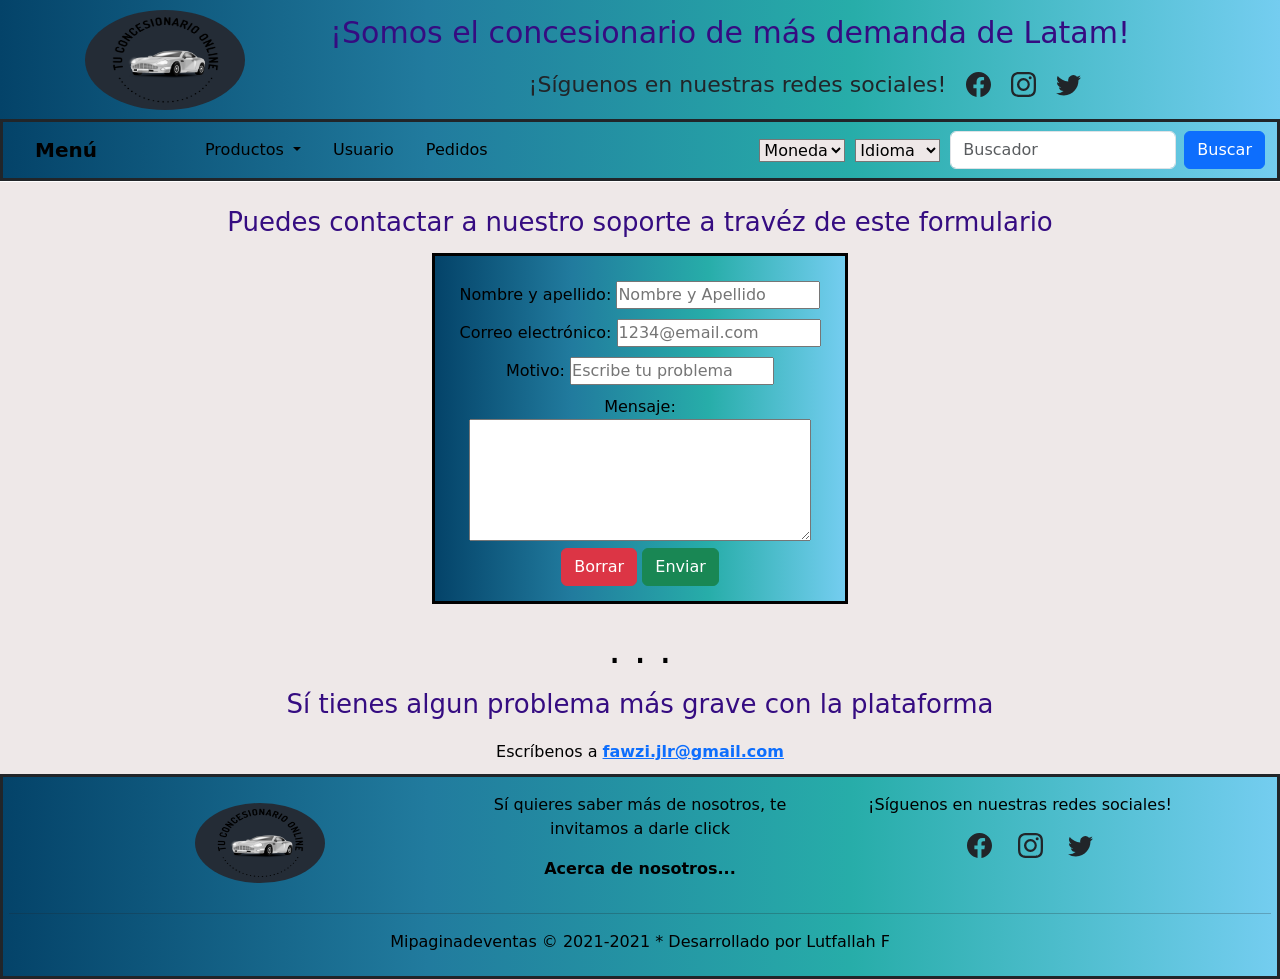
<file: htmls/soporte.html>
<!DOCTYPE html>
<html lang="en">

<head>
    <meta charset="UTF-8">
    <link rel="stylesheet" href="../css/estilos.css"">
    <link href="https://cdn.jsdelivr.net/npm/bootstrap@5.1.3/dist/css/bootstrap.min.css" rel="stylesheet" integrity="sha384-1BmE4kWBq78iYhFldvKuhfTAU6auU8tT94WrHftjDbrCEXSU1oBoqyl2QvZ6jIW3" crossorigin="anonymous">
    <meta name="description" content="Página oficial de ventas, tuconsesionarioonline, donde podrás comprar el auto de tus sueños a un gran precio">
    <meta name="keywords"  content="venta de carros, vehiculos nuevos, automoviles usados, vehiculos en venta, automoviles en venta">
    <title>Soporte al cliente "tuconsesionarioonline"</title>
</head>

<body>
    <header class="headers">

        <div id="logo"> <img src="../img/logo.png" alt="" class="agrandar"></div>   

        <div id="tituloP"> <h1 class="letrasParaTitulos">¡Somos el concesionario de más demanda de Latam!</h1> </div>
   
        <div id="subTitulo"> <h2 class="letrasMedianas">¡Síguenos en nuestras redes sociales!</h2>
            <svg xmlns="http://www.w3.org/2000/svg" width="16" height="16" fill="currentColor" class="bi bi-facebook" viewBox="0 0 16 16">
                <path d="M16 8.049c0-4.446-3.582-8.05-8-8.05C3.58 0-.002 3.603-.002 8.05c0 4.017 2.926 7.347 6.75 7.951v-5.625h-2.03V8.05H6.75V6.275c0-2.017 1.195-3.131 3.022-3.131.876 0 1.791.157 1.791.157v1.98h-1.009c-.993 0-1.303.621-1.303 1.258v1.51h2.218l-.354 2.326H9.25V16c3.824-.604 6.75-3.934 6.75-7.951z"/>
            </svg>
            <svg xmlns="http://www.w3.org/2000/svg" width="16" height="16" fill="currentColor" class="bi bi-instagram" viewBox="0 0 16 16">
                <path d="M8 0C5.829 0 5.556.01 4.703.048 3.85.088 3.269.222 2.76.42a3.917 3.917 0 0 0-1.417.923A3.927 3.927 0 0 0 .42 2.76C.222 3.268.087 3.85.048 4.7.01 5.555 0 5.827 0 8.001c0 2.172.01 2.444.048 3.297.04.852.174 1.433.372 1.942.205.526.478.972.923 1.417.444.445.89.719 1.416.923.51.198 1.09.333 1.942.372C5.555 15.99 5.827 16 8 16s2.444-.01 3.298-.048c.851-.04 1.434-.174 1.943-.372a3.916 3.916 0 0 0 1.416-.923c.445-.445.718-.891.923-1.417.197-.509.332-1.09.372-1.942C15.99 10.445 16 10.173 16 8s-.01-2.445-.048-3.299c-.04-.851-.175-1.433-.372-1.941a3.926 3.926 0 0 0-.923-1.417A3.911 3.911 0 0 0 13.24.42c-.51-.198-1.092-.333-1.943-.372C10.443.01 10.172 0 7.998 0h.003zm-.717 1.442h.718c2.136 0 2.389.007 3.232.046.78.035 1.204.166 1.486.275.373.145.64.319.92.599.28.28.453.546.598.92.11.281.24.705.275 1.485.039.843.047 1.096.047 3.231s-.008 2.389-.047 3.232c-.035.78-.166 1.203-.275 1.485a2.47 2.47 0 0 1-.599.919c-.28.28-.546.453-.92.598-.28.11-.704.24-1.485.276-.843.038-1.096.047-3.232.047s-2.39-.009-3.233-.047c-.78-.036-1.203-.166-1.485-.276a2.478 2.478 0 0 1-.92-.598 2.48 2.48 0 0 1-.6-.92c-.109-.281-.24-.705-.275-1.485-.038-.843-.046-1.096-.046-3.233 0-2.136.008-2.388.046-3.231.036-.78.166-1.204.276-1.486.145-.373.319-.64.599-.92.28-.28.546-.453.92-.598.282-.11.705-.24 1.485-.276.738-.034 1.024-.044 2.515-.045v.002zm4.988 1.328a.96.96 0 1 0 0 1.92.96.96 0 0 0 0-1.92zm-4.27 1.122a4.109 4.109 0 1 0 0 8.217 4.109 4.109 0 0 0 0-8.217zm0 1.441a2.667 2.667 0 1 1 0 5.334 2.667 2.667 0 0 1 0-5.334z"/>
            </svg>
            <svg xmlns="http://www.w3.org/2000/svg" width="16" height="16" fill="currentColor" class="bi bi-twitter" viewBox="0 0 16 16">
                <path d="M5.026 15c6.038 0 9.341-5.003 9.341-9.334 0-.14 0-.282-.006-.422A6.685 6.685 0 0 0 16 3.542a6.658 6.658 0 0 1-1.889.518 3.301 3.301 0 0 0 1.447-1.817 6.533 6.533 0 0 1-2.087.793A3.286 3.286 0 0 0 7.875 6.03a9.325 9.325 0 0 1-6.767-3.429 3.289 3.289 0 0 0 1.018 4.382A3.323 3.323 0 0 1 .64 6.575v.045a3.288 3.288 0 0 0 2.632 3.218 3.203 3.203 0 0 1-.865.115 3.23 3.23 0 0 1-.614-.057 3.283 3.283 0 0 0 3.067 2.277A6.588 6.588 0 0 1 .78 13.58a6.32 6.32 0 0 1-.78-.045A9.344 9.344 0 0 0 5.026 15z"/>
            </svg>
        </div>

    </header>

    <nav class="navbar navbar-expand-lg navbar-light bg-light">
        <div class="container-fluid">
          <a class="navbar-brand padding-left-menu" href="../index.html">Menú</a>
          <button class="navbar-toggler" type="button" data-bs-toggle="collapse" data-bs-target="#navbarSupportedContent" aria-controls="navbarSupportedContent" aria-expanded="false" aria-label="Toggle navigation">
            <span class="navbar-toggler-icon"></span>
          </button>
          <div class="collapse navbar-collapse" id="navbarSupportedContent">
            <ul class="navbar-nav me-auto mb-2 mb-lg-0">
              <li class="nav-item dropdown padding-left">
                <a class="nav-link  letrasDeLinks dropdown-toggle  active" href="#" id="navbarDropdown" role="button" data-bs-toggle="dropdown" aria-expanded="false">
                  Productos
                </a>
                <ul class="dropdown-menu" aria-labelledby="navbarDropdown">
                    <li><a class="dropdown-item " href="productos.html">Categorías de carros</a></li>
                    <li><hr class="dropdown-divider"></li>
                    <li><a class="dropdown-item " href="#">Toyota</a></li>
                    <li><a class="dropdown-item " href="#">Ferrari</a></li>
                    <li><a class="dropdown-item " href="#">Ford</a></li>
                    <li><a class="dropdown-item " href="#">Tesla</a></li>
                    <li><a class="dropdown-item " href="#">Subaru</a></li>      
                    <li><a class="dropdown-item " href="#">Dodge Caliber</a></li>
                </ul>
              </li>
              <li class="nav-item padding-left">
                <a class="nav-link letrasDeLinks active" aria-current="page" href="usuario.html">Usuario</a>
              </li>
              <li class="nav-item padding-left">
                <a class="nav-link letrasDeLinks active" aria-current="page" href="tusPedidos.html">Pedidos</a>
              </li>
            </ul>
            
            <label for="moneda" class="padding-left-peq"></label>
            <select name="moneda">
                <option value="">Moneda</option>
                <option value="e">Dólar</option>
                <option value="i">Euro</option>
                <option value="a">Libra</option>
            </select>

            <label for="idioma" class="padding-left-peq"></label>
            <select name="idioma">
                <option value="">Idioma</option>
                <option value="e">Español</option>
                <option value="i">Ingles</option>
                <option value="a">Alemán</option>
                <option value="f">Frances</option>
            </select>
   
      
            
        <form class="d-flex padding-left-peq">
              <input class="form-control me-2" type="search" placeholder="Buscador" aria-label="Search">
              <button type="submit" class="btn btn-primary">Buscar</button>
            </form>
          </div>
        </div>
      </nav>


    <h2 class="subTitulos centrar fondo noMargin">Puedes contactar a nuestro soporte a travéz de este formulario</h3>

    <section  id="section" class="fondo">
        <form class="form">
            <div class="formOpciones">
                <label for="nombre_apellido">Nombre y apellido:</label>
                <input type="text" name="nombre_apellido" placeholder="Nombre y Apellido"/>
            </div>
            <div>
                <label for="email">Correo electrónico:</label>
                <input type="email" name="email" placeholder="1234@email.com"/>  
            </div>
            <div class="formOpciones">
                <label for="motivo">Motivo:</label>
                <input type="text" name="motivo" placeholder="Escribe tu problema"/>  
            </div>
            <div>
                <label for="mensaje">Mensaje:</label>
            </div>
            <div>
                <textarea rows="5" cols="40"></textarea>
            </div> 
            <div>
                <button type="button" class="btn btn-danger">Borrar</button> 
                <button type="button" class="btn btn-success">Enviar</button> 
            </div>  
        </form>
    </section>

        <p class="puntos centrar fondo noMargin">. . .</p>

   
        <h3 class="subTitulos centrar padding fondo noMargin">Sí tienes algun problema más grave con la plataforma</h3>
        <p class="centrar padding fondo noMargin">Escríbenos a   <a href="mailto:fawzi.jlr@gmail.com">fawzi.jlr@gmail.com</a></p>

        <footer>
            <div class="container">
                <div class="row padding-top">
                    <div class="col-md-4" >
                        <img src="../img/logo.png" alt="">
                    </div>
                    <div class="col-md-4">
                        <p >Sí quieres saber más de nosotros, te invitamos a darle click</p>
                        <p><a href="">Acerca de nosotros...</a></p>    
                    </div>
                    <div class="col-md-4">
                        <p>¡Síguenos en nuestras redes sociales!</p>
                        <svg xmlns="http://www.w3.org/2000/svg" width="16" height="16" fill="currentColor" class="bi bi-facebook" viewBox="0 0 16 16">
                            <path d="M16 8.049c0-4.446-3.582-8.05-8-8.05C3.58 0-.002 3.603-.002 8.05c0 4.017 2.926 7.347 6.75 7.951v-5.625h-2.03V8.05H6.75V6.275c0-2.017 1.195-3.131 3.022-3.131.876 0 1.791.157 1.791.157v1.98h-1.009c-.993 0-1.303.621-1.303 1.258v1.51h2.218l-.354 2.326H9.25V16c3.824-.604 6.75-3.934 6.75-7.951z"/>
                        </svg>
                        <svg xmlns="http://www.w3.org/2000/svg" width="16" height="16" fill="currentColor" class="bi bi-instagram" viewBox="0 0 16 16">
                            <path d="M8 0C5.829 0 5.556.01 4.703.048 3.85.088 3.269.222 2.76.42a3.917 3.917 0 0 0-1.417.923A3.927 3.927 0 0 0 .42 2.76C.222 3.268.087 3.85.048 4.7.01 5.555 0 5.827 0 8.001c0 2.172.01 2.444.048 3.297.04.852.174 1.433.372 1.942.205.526.478.972.923 1.417.444.445.89.719 1.416.923.51.198 1.09.333 1.942.372C5.555 15.99 5.827 16 8 16s2.444-.01 3.298-.048c.851-.04 1.434-.174 1.943-.372a3.916 3.916 0 0 0 1.416-.923c.445-.445.718-.891.923-1.417.197-.509.332-1.09.372-1.942C15.99 10.445 16 10.173 16 8s-.01-2.445-.048-3.299c-.04-.851-.175-1.433-.372-1.941a3.926 3.926 0 0 0-.923-1.417A3.911 3.911 0 0 0 13.24.42c-.51-.198-1.092-.333-1.943-.372C10.443.01 10.172 0 7.998 0h.003zm-.717 1.442h.718c2.136 0 2.389.007 3.232.046.78.035 1.204.166 1.486.275.373.145.64.319.92.599.28.28.453.546.598.92.11.281.24.705.275 1.485.039.843.047 1.096.047 3.231s-.008 2.389-.047 3.232c-.035.78-.166 1.203-.275 1.485a2.47 2.47 0 0 1-.599.919c-.28.28-.546.453-.92.598-.28.11-.704.24-1.485.276-.843.038-1.096.047-3.232.047s-2.39-.009-3.233-.047c-.78-.036-1.203-.166-1.485-.276a2.478 2.478 0 0 1-.92-.598 2.48 2.48 0 0 1-.6-.92c-.109-.281-.24-.705-.275-1.485-.038-.843-.046-1.096-.046-3.233 0-2.136.008-2.388.046-3.231.036-.78.166-1.204.276-1.486.145-.373.319-.64.599-.92.28-.28.546-.453.92-.598.282-.11.705-.24 1.485-.276.738-.034 1.024-.044 2.515-.045v.002zm4.988 1.328a.96.96 0 1 0 0 1.92.96.96 0 0 0 0-1.92zm-4.27 1.122a4.109 4.109 0 1 0 0 8.217 4.109 4.109 0 0 0 0-8.217zm0 1.441a2.667 2.667 0 1 1 0 5.334 2.667 2.667 0 0 1 0-5.334z"/>
                        </svg>
                        <svg xmlns="http://www.w3.org/2000/svg" width="16" height="16" fill="currentColor" class="bi bi-twitter" viewBox="0 0 16 16">
                            <path d="M5.026 15c6.038 0 9.341-5.003 9.341-9.334 0-.14 0-.282-.006-.422A6.685 6.685 0 0 0 16 3.542a6.658 6.658 0 0 1-1.889.518 3.301 3.301 0 0 0 1.447-1.817 6.533 6.533 0 0 1-2.087.793A3.286 3.286 0 0 0 7.875 6.03a9.325 9.325 0 0 1-6.767-3.429 3.289 3.289 0 0 0 1.018 4.382A3.323 3.323 0 0 1 .64 6.575v.045a3.288 3.288 0 0 0 2.632 3.218 3.203 3.203 0 0 1-.865.115 3.23 3.23 0 0 1-.614-.057 3.283 3.283 0 0 0 3.067 2.277A6.588 6.588 0 0 1 .78 13.58a6.32 6.32 0 0 1-.78-.045A9.344 9.344 0 0 0 5.026 15z"/>
                        </svg>  
                    </div>
                </div>
            </div>
    
                <hr>
                <p>Mipaginadeventas © 2021-2021 *  Desarrollado por Lutfallah F</p>
        </footer>
        <script src="https://cdn.jsdelivr.net/npm/bootstrap@5.1.3/dist/js/bootstrap.bundle.min.js" integrity="sha384-ka7Sk0Gln4gmtz2MlQnikT1wXgYsOg+OMhuP+IlRH9sENBO0LRn5q+8nbTov4+1p" crossorigin="anonymous"></script>
</body>

</html>
</file>
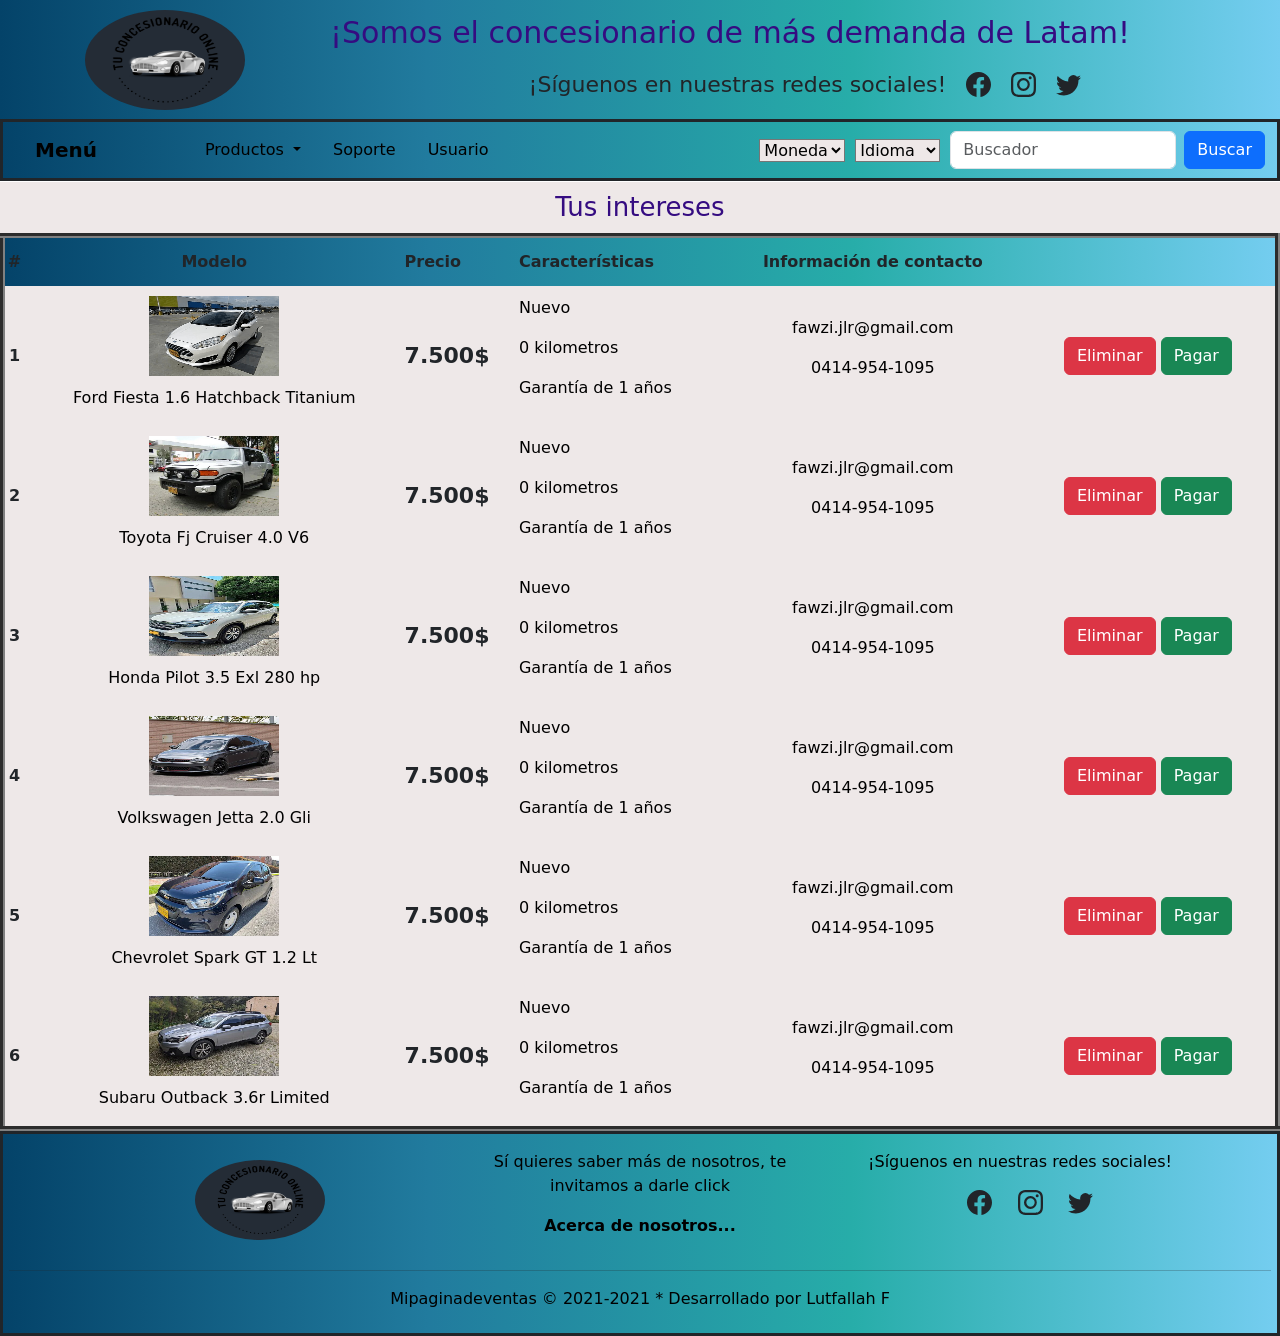
<file: htmls/tusPedidos.html>
<!DOCTYPE html>
<html lang="en">

<head>
    <meta charset="UTF-8">
    <link rel="stylesheet" href="../css/estilos.css">
    <link href="https://cdn.jsdelivr.net/npm/bootstrap@5.1.3/dist/css/bootstrap.min.css" rel="stylesheet" integrity="sha384-1BmE4kWBq78iYhFldvKuhfTAU6auU8tT94WrHftjDbrCEXSU1oBoqyl2QvZ6jIW3" crossorigin="anonymous">
    <meta name="description" content="Página oficial de ventas, tuconsesionarioonline, donde podrás comprar el auto de tus sueños a un gran precio">
    <meta name="keywords"  content="venta de carros, vehiculos nuevos, automoviles usados, vehiculos en venta, automoviles en venta">
    <title>Tus carros pedidos</title>
</head>

<body>
    <header class="headers">

        <div id="logo"> <img src="../img/logo.png" alt="" class="agrandar"></div>   

        <div id="tituloP"> <h1 class="letrasParaTitulos">¡Somos el concesionario de más demanda de Latam!</h1> </div>
   
        <div id="subTitulo"> <h2 class="letrasMedianas">¡Síguenos en nuestras redes sociales!</h2>
            <svg xmlns="http://www.w3.org/2000/svg" width="16" height="16" fill="currentColor" class="bi bi-facebook" viewBox="0 0 16 16">
                <path d="M16 8.049c0-4.446-3.582-8.05-8-8.05C3.58 0-.002 3.603-.002 8.05c0 4.017 2.926 7.347 6.75 7.951v-5.625h-2.03V8.05H6.75V6.275c0-2.017 1.195-3.131 3.022-3.131.876 0 1.791.157 1.791.157v1.98h-1.009c-.993 0-1.303.621-1.303 1.258v1.51h2.218l-.354 2.326H9.25V16c3.824-.604 6.75-3.934 6.75-7.951z"/>
            </svg>
            <svg xmlns="http://www.w3.org/2000/svg" width="16" height="16" fill="currentColor" class="bi bi-instagram" viewBox="0 0 16 16">
                <path d="M8 0C5.829 0 5.556.01 4.703.048 3.85.088 3.269.222 2.76.42a3.917 3.917 0 0 0-1.417.923A3.927 3.927 0 0 0 .42 2.76C.222 3.268.087 3.85.048 4.7.01 5.555 0 5.827 0 8.001c0 2.172.01 2.444.048 3.297.04.852.174 1.433.372 1.942.205.526.478.972.923 1.417.444.445.89.719 1.416.923.51.198 1.09.333 1.942.372C5.555 15.99 5.827 16 8 16s2.444-.01 3.298-.048c.851-.04 1.434-.174 1.943-.372a3.916 3.916 0 0 0 1.416-.923c.445-.445.718-.891.923-1.417.197-.509.332-1.09.372-1.942C15.99 10.445 16 10.173 16 8s-.01-2.445-.048-3.299c-.04-.851-.175-1.433-.372-1.941a3.926 3.926 0 0 0-.923-1.417A3.911 3.911 0 0 0 13.24.42c-.51-.198-1.092-.333-1.943-.372C10.443.01 10.172 0 7.998 0h.003zm-.717 1.442h.718c2.136 0 2.389.007 3.232.046.78.035 1.204.166 1.486.275.373.145.64.319.92.599.28.28.453.546.598.92.11.281.24.705.275 1.485.039.843.047 1.096.047 3.231s-.008 2.389-.047 3.232c-.035.78-.166 1.203-.275 1.485a2.47 2.47 0 0 1-.599.919c-.28.28-.546.453-.92.598-.28.11-.704.24-1.485.276-.843.038-1.096.047-3.232.047s-2.39-.009-3.233-.047c-.78-.036-1.203-.166-1.485-.276a2.478 2.478 0 0 1-.92-.598 2.48 2.48 0 0 1-.6-.92c-.109-.281-.24-.705-.275-1.485-.038-.843-.046-1.096-.046-3.233 0-2.136.008-2.388.046-3.231.036-.78.166-1.204.276-1.486.145-.373.319-.64.599-.92.28-.28.546-.453.92-.598.282-.11.705-.24 1.485-.276.738-.034 1.024-.044 2.515-.045v.002zm4.988 1.328a.96.96 0 1 0 0 1.92.96.96 0 0 0 0-1.92zm-4.27 1.122a4.109 4.109 0 1 0 0 8.217 4.109 4.109 0 0 0 0-8.217zm0 1.441a2.667 2.667 0 1 1 0 5.334 2.667 2.667 0 0 1 0-5.334z"/>
            </svg>
            <svg xmlns="http://www.w3.org/2000/svg" width="16" height="16" fill="currentColor" class="bi bi-twitter" viewBox="0 0 16 16">
                <path d="M5.026 15c6.038 0 9.341-5.003 9.341-9.334 0-.14 0-.282-.006-.422A6.685 6.685 0 0 0 16 3.542a6.658 6.658 0 0 1-1.889.518 3.301 3.301 0 0 0 1.447-1.817 6.533 6.533 0 0 1-2.087.793A3.286 3.286 0 0 0 7.875 6.03a9.325 9.325 0 0 1-6.767-3.429 3.289 3.289 0 0 0 1.018 4.382A3.323 3.323 0 0 1 .64 6.575v.045a3.288 3.288 0 0 0 2.632 3.218 3.203 3.203 0 0 1-.865.115 3.23 3.23 0 0 1-.614-.057 3.283 3.283 0 0 0 3.067 2.277A6.588 6.588 0 0 1 .78 13.58a6.32 6.32 0 0 1-.78-.045A9.344 9.344 0 0 0 5.026 15z"/>
            </svg>
        </div>

    </header>




    <nav class="navbar navbar-expand-lg navbar-light bg-light">
        <div class="container-fluid">
          <a class="navbar-brand padding-left-menu" href="../index.html">Menú</a>
          <button class="navbar-toggler" type="button" data-bs-toggle="collapse" data-bs-target="#navbarSupportedContent" aria-controls="navbarSupportedContent" aria-expanded="false" aria-label="Toggle navigation">
            <span class="navbar-toggler-icon"></span>
          </button>
          <div class="collapse navbar-collapse" id="navbarSupportedContent">
            <ul class="navbar-nav me-auto mb-2 mb-lg-0">
              <li class="nav-item dropdown padding-left">
                <a class="nav-link  letrasDeLinks dropdown-toggle  active" href="#" id="navbarDropdown" role="button" data-bs-toggle="dropdown" aria-expanded="false">
                  Productos
                </a>
                <ul class="dropdown-menu" aria-labelledby="navbarDropdown">
                    <li><a class="dropdown-item " href="productos.html">Categorías de carros</a></li>
                    <li><hr class="dropdown-divider"></li>
                    <li><a class="dropdown-item " href="#">Toyota</a></li>
                    <li><a class="dropdown-item " href="#">Ferrari</a></li>
                    <li><a class="dropdown-item " href="#">Ford</a></li>
                    <li><a class="dropdown-item " href="#">Tesla</a></li>
                    <li><a class="dropdown-item " href="#">Subaru</a></li>      
                    <li><a class="dropdown-item " href="#">Dodge Caliber</a></li>
                </ul>
              </li>
              <li class="nav-item padding-left">
                <a class="nav-link letrasDeLinks  active" aria-current="page" href="soporte.html">Soporte</a>
              </li>
              <li class="nav-item padding-left">
                <a class="nav-link letrasDeLinks active" aria-current="page" href="usuario.html">Usuario</a>
              </li>
            </ul>
            
            <label for="moneda" class="padding-left-peq"></label>
            <select name="moneda">
                <option value="">Moneda</option>
                <option value="e">Dólar</option>
                <option value="i">Euro</option>
                <option value="a">Libra</option>
            </select>

            <label for="idioma" class="padding-left-peq"></label>
            <select name="idioma">
                <option value="">Idioma</option>
                <option value="e">Español</option>
                <option value="i">Ingles</option>
                <option value="a">Alemán</option>
                <option value="f">Frances</option>
            </select>
   
      
            
        <form class="d-flex padding-left-peq">
              <input class="form-control me-2" type="search" placeholder="Buscador" aria-label="Search">
              <button type="submit" class="btn btn-primary">Buscar</button>
            </form>
          </div>
        </div>
      </nav>



      <h2 class="subTitulos centrar fondo noMargin padding">Tus intereses</h2>





      <table border="5">
          <thead>
              <tr>
              <th scope="col" class="centrar">#</th>
              <th scope="col" class="centrar">Modelo</th>
              <th scope="col">Precio</th>
              <th scope="col">Características</th>
              <th scope="col" class="centrar">Información de contacto</th>
              <th scope="col" class="centrar"></th>
              </tr>
          </thead>
          <tbody class="fondo">
              <tr>
                  <th scope="row" class="centrar">1</th>
                  <td class="centrar"><img src="../img/Ford Fiesta 1.6 Hatchback Titanium.png" alt="" data-bs-toggle="modal" data-bs-target="#productoPedido-uno" alt="">
                  <p>Ford Fiesta 1.6 Hatchback Titanium</p></td>
                  <td class="precios">7.500$</td>
                  <td>
                      <p>Nuevo</p>
                      <p>0 kilometros</p>
                      <p>Garantía de 1 años</p>
                  </td>
                  <td class="centrar">
                      <p>fawzi.jlr@gmail.com</p>
                      <p>0414-954-1095</p>
                  </td>
                  <td>
                      <div class="padding centrar">
                          <button type="button" class="btn btn-danger">Eliminar</button> 
                          <button type="button" class="btn btn-success">Pagar</button>  
                      </div>
                  </td>   
                
              </tr>
              
              <tr>
                  <th scope="row" class="centrar">2</th>
                  <td class="centrar"><img src="../img/Toyota Fj Cruiser 4.0 V6.jpg" alt="" data-bs-toggle="modal" data-bs-target="#productoPedido-dos" alt="">
                  <p>Toyota Fj Cruiser 4.0 V6</p></td>
                  <td class="precios">7.500$</td>
                  <td>
                      <p>Nuevo</p>
                      <p>0 kilometros</p>
                      <p>Garantía de 1 años</p>
                  </td>
                  <td class="centrar">
                      <p>fawzi.jlr@gmail.com</p>
                      <p>0414-954-1095</p>     
                  </td>
                  <td>
                      <div class="padding centrar">
                          <button type="button" class="btn btn-danger">Eliminar</button> 
                          <button type="button" class="btn btn-success">Pagar</button>  
                      </div>
                  </td>
              </tr>
  
              <tr>
                  <th scope="row" class="centrar">3</th>
                  <td class="centrar"><img src="../img/Honda Pilot 3.5 Exl 280 hp.jpg" alt="" data-bs-toggle="modal" data-bs-target="#productoPedido-tres" alt="">
                  <p>Honda Pilot 3.5 Exl 280 hp</p></td>
                  <td class="precios">7.500$</td>
                  <td>
                      <p>Nuevo</p>
                      <p>0 kilometros</p>
                      <p>Garantía de 1 años</p>
                  </td>
                  <td class="centrar">
                      <p>fawzi.jlr@gmail.com</p>
                      <p>0414-954-1095</p>
                  </td>
                  <td>
                      <div class="padding centrar">
                          <button type="button" class="btn btn-danger">Eliminar</button> 
                          <button type="button" class="btn btn-success">Pagar</button>  
                      </div>
                  </td>          
              </tr>
  
              <tr>
                  <th scope="row" class="centrar">4</th>
                  <td class="centrar"><img src="../img/Volkswagen Jetta 2.0 Gli.jpg" alt="" data-bs-toggle="modal" data-bs-target="#productoPedido-cuatro" alt="">
                      <p>Volkswagen Jetta 2.0 Gli</p></td>
                      <td class="precios">7.500$</td>
                      <td>
                          <p>Nuevo</p>
                          <p>0 kilometros</p>
                          <p>Garantía de 1 años</p>
                      </td>
                      <td class="centrar">
                      <p>fawzi.jlr@gmail.com</p>
                      <p>0414-954-1095</p>
                  </td>
                  <td>
                      <div class="padding centrar">
                          <button type="button" class="btn btn-danger">Eliminar</button> 
                          <button type="button" class="btn btn-success">Pagar</button>  
                      </div>
                  </td>            
              </tr>
  
              <tr>
                  <th scope="row" class="centrar">5</th>
                  <td class="centrar"><img src="../img/Chevrolet Spark GT 1.2 Lt.jpg" alt="" data-bs-toggle="modal" data-bs-target="#productoPedido-cinco" alt="">
                      <p>Chevrolet Spark GT 1.2 Lt</p></td>
                      <td class="precios">7.500$</td>
                      <td>
                          <p>Nuevo</p>
                          <p>0 kilometros</p>
                          <p>Garantía de 1 años</p>
                      </td>
                      <td class="centrar">
                      <p>fawzi.jlr@gmail.com</p>
                      <p>0414-954-1095</p>
                  </td>
                  <td>
                      <div class="padding centrar">
                          <button type="button" class="btn btn-danger">Eliminar</button> 
                          <button type="button" class="btn btn-success">Pagar</button>  
                      </div>
                  </td>           
              </tr>
  
              <tr>
                  <th scope="row" class="centrar">6</th>
                  <td class="centrar"><img src="../img/Subaru Outback 3.6r Limited.jpg" alt="" data-bs-toggle="modal" data-bs-target="#productoPedido-seis" alt="">
                      <p>Subaru Outback 3.6r Limited</p></td>
                      <td class="precios">7.500$</td>
                      <td>
                          <p>Nuevo</p>
                          <p>0 kilometros</p>
                          <p>Garantía de 1 años</p>
                      </td>
                      <td class="centrar">
                      <p>fawzi.jlr@gmail.com</p>
                      <p>0414-954-1095</p>
                  </td>
                  <td>
                      <div class="padding centrar">
                          <button type="button" class="btn btn-danger">Eliminar</button> 
                          <button type="button" class="btn btn-success">Pagar</button>  
                      </div>
                  </td>            
              </tr>
  
  
  
              <div class="modal fade" id="productoPedido-uno">
                  <div class="modal-dialog modal-dialog-centered">
                      <div class="modal-content"> 
                          <img src="../img/Ford Fiesta 1.6 Hatchback Titanium.png" alt="" class="imgModal">
                      </div>
                  </div>
              </div>
  
              <div class="modal fade" id="productoPedido-dos">
                  <div class="modal-dialog modal-dialog-centered">
                      <div class="modal-content"> 
                          <img src="../img/Toyota Fj Cruiser 4.0 V6.jpg" alt="" class="imgModal">
                      </div>
                  </div>
              </div>
  
              <div class="modal fade" id="productoPedido-tres">
                  <div class="modal-dialog modal-dialog-centered">
                      <div class="modal-content"> 
                          <img src="../img/Honda Pilot 3.5 Exl 280 hp.jpg" alt="" class="imgModal">
                      </div>
                  </div>
              </div>
  
              <div class="modal fade" id="productoPedido-cuatro">
                  <div class="modal-dialog modal-dialog-centered">
                      <div class="modal-content"> 
                          <img src="../img/Volkswagen Jetta 2.0 Gli.jpg" alt="" class="imgModal">
                      </div>
                  </div>
              </div>
  
              <div class="modal fade" id="productoPedido-cinco">
                  <div class="modal-dialog modal-dialog-centered">
                      <div class="modal-content"> 
                          <img src="../img/Chevrolet Spark GT 1.2 Lt.jpg" alt="" class="imgModal">
                      </div>
                  </div>
              </div>
  
              <div class="modal fade" id="productoPedido-seis">
                  <div class="modal-dialog modal-dialog-centered">
                      <div class="modal-content"> 
                          <img src="../img/Subaru Outback 3.6r Limited.jpg" alt="" class="imgModal">
                      </div>
                  </div>
              </div>
  
          </tbody>
      </table>
  
    
    <footer>
        <div class="container">
            <div class="row padding-top">
                <div class="col-md-4" >
                    <img src="../img/logo.png" alt="">
                </div>
                <div class="col-md-4">
                    <p >Sí quieres saber más de nosotros, te invitamos a darle click</p>
                    <p><a href="">Acerca de nosotros...</a></p>    
                </div>
                <div class="col-md-4">
                    <p>¡Síguenos en nuestras redes sociales!</p>
                    <svg xmlns="http://www.w3.org/2000/svg" width="16" height="16" fill="currentColor" class="bi bi-facebook" viewBox="0 0 16 16">
                        <path d="M16 8.049c0-4.446-3.582-8.05-8-8.05C3.58 0-.002 3.603-.002 8.05c0 4.017 2.926 7.347 6.75 7.951v-5.625h-2.03V8.05H6.75V6.275c0-2.017 1.195-3.131 3.022-3.131.876 0 1.791.157 1.791.157v1.98h-1.009c-.993 0-1.303.621-1.303 1.258v1.51h2.218l-.354 2.326H9.25V16c3.824-.604 6.75-3.934 6.75-7.951z"/>
                    </svg>
                    <svg xmlns="http://www.w3.org/2000/svg" width="16" height="16" fill="currentColor" class="bi bi-instagram" viewBox="0 0 16 16">
                        <path d="M8 0C5.829 0 5.556.01 4.703.048 3.85.088 3.269.222 2.76.42a3.917 3.917 0 0 0-1.417.923A3.927 3.927 0 0 0 .42 2.76C.222 3.268.087 3.85.048 4.7.01 5.555 0 5.827 0 8.001c0 2.172.01 2.444.048 3.297.04.852.174 1.433.372 1.942.205.526.478.972.923 1.417.444.445.89.719 1.416.923.51.198 1.09.333 1.942.372C5.555 15.99 5.827 16 8 16s2.444-.01 3.298-.048c.851-.04 1.434-.174 1.943-.372a3.916 3.916 0 0 0 1.416-.923c.445-.445.718-.891.923-1.417.197-.509.332-1.09.372-1.942C15.99 10.445 16 10.173 16 8s-.01-2.445-.048-3.299c-.04-.851-.175-1.433-.372-1.941a3.926 3.926 0 0 0-.923-1.417A3.911 3.911 0 0 0 13.24.42c-.51-.198-1.092-.333-1.943-.372C10.443.01 10.172 0 7.998 0h.003zm-.717 1.442h.718c2.136 0 2.389.007 3.232.046.78.035 1.204.166 1.486.275.373.145.64.319.92.599.28.28.453.546.598.92.11.281.24.705.275 1.485.039.843.047 1.096.047 3.231s-.008 2.389-.047 3.232c-.035.78-.166 1.203-.275 1.485a2.47 2.47 0 0 1-.599.919c-.28.28-.546.453-.92.598-.28.11-.704.24-1.485.276-.843.038-1.096.047-3.232.047s-2.39-.009-3.233-.047c-.78-.036-1.203-.166-1.485-.276a2.478 2.478 0 0 1-.92-.598 2.48 2.48 0 0 1-.6-.92c-.109-.281-.24-.705-.275-1.485-.038-.843-.046-1.096-.046-3.233 0-2.136.008-2.388.046-3.231.036-.78.166-1.204.276-1.486.145-.373.319-.64.599-.92.28-.28.546-.453.92-.598.282-.11.705-.24 1.485-.276.738-.034 1.024-.044 2.515-.045v.002zm4.988 1.328a.96.96 0 1 0 0 1.92.96.96 0 0 0 0-1.92zm-4.27 1.122a4.109 4.109 0 1 0 0 8.217 4.109 4.109 0 0 0 0-8.217zm0 1.441a2.667 2.667 0 1 1 0 5.334 2.667 2.667 0 0 1 0-5.334z"/>
                    </svg>
                    <svg xmlns="http://www.w3.org/2000/svg" width="16" height="16" fill="currentColor" class="bi bi-twitter" viewBox="0 0 16 16">
                        <path d="M5.026 15c6.038 0 9.341-5.003 9.341-9.334 0-.14 0-.282-.006-.422A6.685 6.685 0 0 0 16 3.542a6.658 6.658 0 0 1-1.889.518 3.301 3.301 0 0 0 1.447-1.817 6.533 6.533 0 0 1-2.087.793A3.286 3.286 0 0 0 7.875 6.03a9.325 9.325 0 0 1-6.767-3.429 3.289 3.289 0 0 0 1.018 4.382A3.323 3.323 0 0 1 .64 6.575v.045a3.288 3.288 0 0 0 2.632 3.218 3.203 3.203 0 0 1-.865.115 3.23 3.23 0 0 1-.614-.057 3.283 3.283 0 0 0 3.067 2.277A6.588 6.588 0 0 1 .78 13.58a6.32 6.32 0 0 1-.78-.045A9.344 9.344 0 0 0 5.026 15z"/>
                    </svg>   
                </div>
            </div>
        </div>

            <hr>
            <p>Mipaginadeventas © 2021-2021 *  Desarrollado por Lutfallah F</p>
    </footer>
    <script src="https://cdn.jsdelivr.net/npm/bootstrap@5.1.3/dist/js/bootstrap.bundle.min.js" integrity="sha384-ka7Sk0Gln4gmtz2MlQnikT1wXgYsOg+OMhuP+IlRH9sENBO0LRn5q+8nbTov4+1p" crossorigin="anonymous"></script>

</body>

</html>
</file>
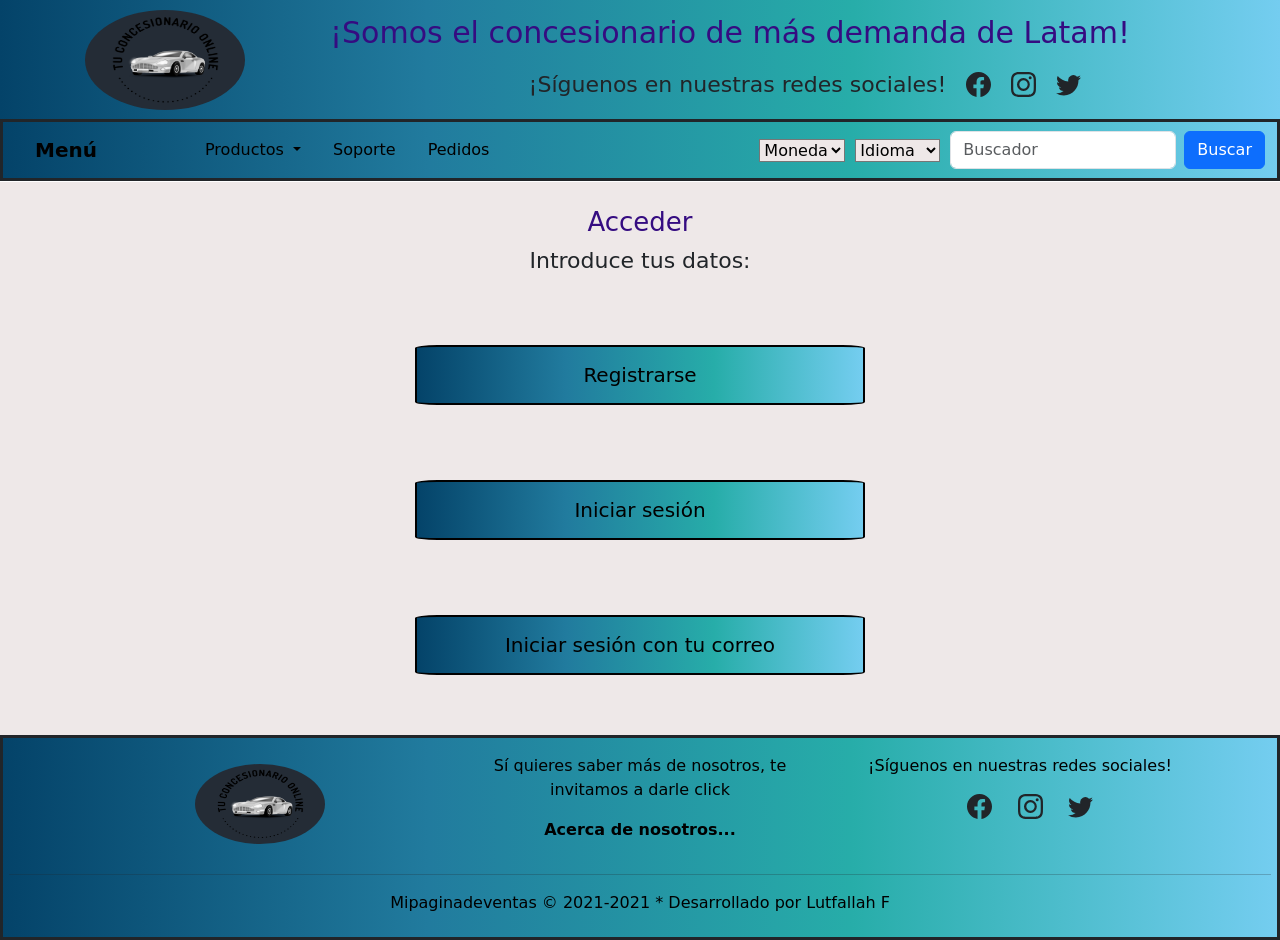
<file: htmls/usuario.html>
<!DOCTYPE html>
<html lang="es">

<head>
    <meta charset="UTF-8">
    <link rel="stylesheet" href="../css/estilos.css">
    <link href="https://cdn.jsdelivr.net/npm/bootstrap@5.1.3/dist/css/bootstrap.min.css" rel="stylesheet" integrity="sha384-1BmE4kWBq78iYhFldvKuhfTAU6auU8tT94WrHftjDbrCEXSU1oBoqyl2QvZ6jIW3" crossorigin="anonymous">
    <meta name="description" content="Página oficial de ventas, tuconsesionarioonline, donde podrás comprar el auto de tus sueños a un gran precio">
    <meta name="keywords"  content="venta de carros, vehiculos nuevos, automoviles usados, vehiculos en venta, automoviles en venta">
    <title>Carros a la venta</title>
</head>

<body>
    <header class="headers">

        <div id="logo"> <img src="../img/logo.png" alt="" class="agrandar" ></div>   

        <div id="tituloP"> <h1 class="letrasParaTitulos">¡Somos el concesionario de más demanda de Latam!</h1> </div>
   
        <div id="subTitulo"> <h2 class="letrasMedianas">¡Síguenos en nuestras redes sociales!</h2>
            <svg xmlns="http://www.w3.org/2000/svg" width="16" height="16" fill="currentColor" class="bi bi-facebook" viewBox="0 0 16 16">
                <path d="M16 8.049c0-4.446-3.582-8.05-8-8.05C3.58 0-.002 3.603-.002 8.05c0 4.017 2.926 7.347 6.75 7.951v-5.625h-2.03V8.05H6.75V6.275c0-2.017 1.195-3.131 3.022-3.131.876 0 1.791.157 1.791.157v1.98h-1.009c-.993 0-1.303.621-1.303 1.258v1.51h2.218l-.354 2.326H9.25V16c3.824-.604 6.75-3.934 6.75-7.951z"/>
            </svg>
            <svg xmlns="http://www.w3.org/2000/svg" width="16" height="16" fill="currentColor" class="bi bi-instagram" viewBox="0 0 16 16">
                <path d="M8 0C5.829 0 5.556.01 4.703.048 3.85.088 3.269.222 2.76.42a3.917 3.917 0 0 0-1.417.923A3.927 3.927 0 0 0 .42 2.76C.222 3.268.087 3.85.048 4.7.01 5.555 0 5.827 0 8.001c0 2.172.01 2.444.048 3.297.04.852.174 1.433.372 1.942.205.526.478.972.923 1.417.444.445.89.719 1.416.923.51.198 1.09.333 1.942.372C5.555 15.99 5.827 16 8 16s2.444-.01 3.298-.048c.851-.04 1.434-.174 1.943-.372a3.916 3.916 0 0 0 1.416-.923c.445-.445.718-.891.923-1.417.197-.509.332-1.09.372-1.942C15.99 10.445 16 10.173 16 8s-.01-2.445-.048-3.299c-.04-.851-.175-1.433-.372-1.941a3.926 3.926 0 0 0-.923-1.417A3.911 3.911 0 0 0 13.24.42c-.51-.198-1.092-.333-1.943-.372C10.443.01 10.172 0 7.998 0h.003zm-.717 1.442h.718c2.136 0 2.389.007 3.232.046.78.035 1.204.166 1.486.275.373.145.64.319.92.599.28.28.453.546.598.92.11.281.24.705.275 1.485.039.843.047 1.096.047 3.231s-.008 2.389-.047 3.232c-.035.78-.166 1.203-.275 1.485a2.47 2.47 0 0 1-.599.919c-.28.28-.546.453-.92.598-.28.11-.704.24-1.485.276-.843.038-1.096.047-3.232.047s-2.39-.009-3.233-.047c-.78-.036-1.203-.166-1.485-.276a2.478 2.478 0 0 1-.92-.598 2.48 2.48 0 0 1-.6-.92c-.109-.281-.24-.705-.275-1.485-.038-.843-.046-1.096-.046-3.233 0-2.136.008-2.388.046-3.231.036-.78.166-1.204.276-1.486.145-.373.319-.64.599-.92.28-.28.546-.453.92-.598.282-.11.705-.24 1.485-.276.738-.034 1.024-.044 2.515-.045v.002zm4.988 1.328a.96.96 0 1 0 0 1.92.96.96 0 0 0 0-1.92zm-4.27 1.122a4.109 4.109 0 1 0 0 8.217 4.109 4.109 0 0 0 0-8.217zm0 1.441a2.667 2.667 0 1 1 0 5.334 2.667 2.667 0 0 1 0-5.334z"/>
            </svg>
            <svg xmlns="http://www.w3.org/2000/svg" width="16" height="16" fill="currentColor" class="bi bi-twitter" viewBox="0 0 16 16">
                <path d="M5.026 15c6.038 0 9.341-5.003 9.341-9.334 0-.14 0-.282-.006-.422A6.685 6.685 0 0 0 16 3.542a6.658 6.658 0 0 1-1.889.518 3.301 3.301 0 0 0 1.447-1.817 6.533 6.533 0 0 1-2.087.793A3.286 3.286 0 0 0 7.875 6.03a9.325 9.325 0 0 1-6.767-3.429 3.289 3.289 0 0 0 1.018 4.382A3.323 3.323 0 0 1 .64 6.575v.045a3.288 3.288 0 0 0 2.632 3.218 3.203 3.203 0 0 1-.865.115 3.23 3.23 0 0 1-.614-.057 3.283 3.283 0 0 0 3.067 2.277A6.588 6.588 0 0 1 .78 13.58a6.32 6.32 0 0 1-.78-.045A9.344 9.344 0 0 0 5.026 15z"/>
            </svg>
        </div>

    </header>


    <nav class="navbar navbar-expand-lg navbar-light bg-light">
        <div class="container-fluid">
          <a class="navbar-brand padding-left-menu" href="../index.html">Menú</a>
          <button class="navbar-toggler" type="button" data-bs-toggle="collapse" data-bs-target="#navbarSupportedContent" aria-controls="navbarSupportedContent" aria-expanded="false" aria-label="Toggle navigation">
            <span class="navbar-toggler-icon"></span>
          </button>
          <div class="collapse navbar-collapse" id="navbarSupportedContent">
            <ul class="navbar-nav me-auto mb-2 mb-lg-0">
              <li class="nav-item dropdown padding-left">
                <a class="nav-link  letrasDeLinks dropdown-toggle  active" href="#" id="navbarDropdown" role="button" data-bs-toggle="dropdown" aria-expanded="false">
                  Productos
                </a>
                <ul class="dropdown-menu" aria-labelledby="navbarDropdown">
                    <li><a class="dropdown-item " href="productos.html">Categorías de carros</a></li>
                    <li><hr class="dropdown-divider"></li>
                    <li><a class="dropdown-item " href="#">Toyota</a></li>
                    <li><a class="dropdown-item " href="#">Ferrari</a></li>
                    <li><a class="dropdown-item " href="#">Ford</a></li>
                    <li><a class="dropdown-item " href="#">Tesla</a></li>
                    <li><a class="dropdown-item " href="#">Subaru</a></li>      
                    <li><a class="dropdown-item " href="#">Dodge Caliber</a></li>
                </ul>
              </li>
              <li class="nav-item padding-left">
                <a class="nav-link letrasDeLinks  active" aria-current="page" href="soporte.html">Soporte</a>
              </li>
              <li class="nav-item padding-left">
                <a class="nav-link letrasDeLinks active" aria-current="page" href="tusPedidos.html">Pedidos</a>
              </li>
            </ul>

                <label for="moneda" class="padding-left-peq"></label>
                <select name="moneda">
                    <option value="">Moneda</option>
                    <option value="e">Dólar</option>
                    <option value="i">Euro</option>
                    <option value="a">Libra</option>
                </select>

                <label for="idioma" class="padding-left-peq"></label>
                <select name="idioma">
                    <option value="">Idioma</option>
                    <option value="e">Español</option>
                    <option value="i">Ingles</option>
                    <option value="a">Alemán</option>
                    <option value="f">Frances</option>
                </select>
       
          
                
            <form class="d-flex padding-left-peq">
              <input class="form-control me-2" type="search" placeholder="Buscador" aria-label="Search">
              <button type="submit" class="btn btn-primary">Buscar</button>
            </form>
          </div>
        </div>
      </nav>


    <h2 class="subTitulos centrar fondo noMargin">Acceder</h2>

    <h3 class="letrasMedianas centrar fondo padding noMargin">Introduce tus datos:</h3>


      <div class="fondo" >

          <div id="usuarios" class="vh">
                <button data-bs-toggle="modal" data-bs-target="#registro" class="botonesUsuarios letraspequenas">
                    Registrarse
                    </button>
            <button data-bs-toggle="modal" data-bs-target="#iniciarSesion" class="botonesUsuarios letraspequenas">
                Iniciar sesión
                    </button>
            <button data-bs-toggle="modal" data-bs-target="#iniciarSesionCorreo" class="botonesUsuarios letraspequenas">
                Iniciar sesión con tu correo
                    </button>
          </div>

        
            <div class="modal fade" id="registro">
                <div class="modal-dialog modal-dialog-centered">
                    <div class="modal-content"> 
                        <section id="section" >
                            <form class="form"> 
                                <div class="formOpciones">
                                    <label for="nombresy_apellidos">Nombres y apellidos:</label>
                                    <input type="text" placeholder="Nombres y Apellidos" name="nombres_apellidos"/>  
                                </div>
                
                                <div>
                                    <label for="email">Correo electrónico:</label>
                                    <input type="email" placeholder="tucorreo@email.com" name="email"/>  
                                </div>
                    
                                <div class="formOpciones">
                                    <label for="contrasena" >Contraseña</label>
                                    <input type="password" placeholder="Contraseña" name="contrasena">
                                </div>
                    
                                <div>
                                    <label for="genero">Genero</label>
                                    <select name="genero">
                                        <option value=""></option>
                                        <option value="M">Másculino</option>
                                        <option value="F">Femenino</option>
                                        <option value="O">Otro</option>
                                    </select>
                                </div>
                
                                <p class="padding">¿Eres mayor de edad?</p>
                                <div>Afirmativo
                                    <input type="radio" name="edad" value="afirmativo">
                                </div>
                                
                                <div>Negativo
                                    <input type="radio" name="edad" value="negativo">
                                </div>
                    
                                <div class="formOpciones">¿Aceptas los términos y condiciones?<input type="checkbox" name="acepta"value="1"/>
                                    
                                </div> 
                                
                                <div>
                                    <button type="button" class="btn btn-danger">Borrar</button> 
                                    <button type="button" class="btn btn-success">Crear</button> 
                                </div>
                            </form>
                        </section>
                    </div>
            </div>
        </div>



        <div class="modal fade" id="iniciarSesion">
            <div class="modal-dialog modal-dialog-centered">
                <div class="modal-content"> 
                    <section id="section" >
                        <form class="form"> 

                            <div>
                                <label for="email">Correo electrónico:</label>
                                <input type="email" placeholder="tucorreo@email.com" name="email"/>  
                            </div>
                
                            <div class="formOpciones">
                                <label for="contrasena" >Contraseña</label>
                                <input type="password" placeholder="Contraseña" name="contrasena">
                            </div>
 
                            <div class="formOpciones">¿Deseas guardar contraseña?<input type="checkbox" name="acepta"value="1"/>
                                
                            </div> 
                            
                            <div>
                                <button type="button" class="btn btn-danger">Borrar</button> 
                                <button type="button" class="btn btn-success">Iniciar sesión</button> 
                            </div>
                        </form>
                    </section>
                </div>
            </div>
        </div>

        
        

        <div class="modal fade" id="iniciarSesionCorreo">
            <div class="modal-dialog modal-dialog-centered">
                <div class="modal-content"> 
                    <section id="section" >
                        <form class="form"> 
                            <div>
                                <label for="email">Correo electrónico:</label>
                                <input type="email" placeholder="tucorreo@email.com" name="email"/>  
                            </div>

                            <div  class="padding">
                                <button type="button" class="btn btn-success">Iniciar sesión</button> 
                            </div>
                        </form>
                    </section>
                </div>
            </div>
        </div>
    </div>



        <footer>
            <div class="container">
                <div class="row padding-top">
                    <div class="col-md-4" >
                        <img src="../img/logo.png" alt="">
                    </div>
                    <div class="col-md-4">
                        <p >Sí quieres saber más de nosotros, te invitamos a darle click</p>
                        <p><a href="">Acerca de nosotros...</a></p>    
                    </div>
                    <div class="col-md-4">
                        <p>¡Síguenos en nuestras redes sociales!</p>
                        <svg xmlns="http://www.w3.org/2000/svg" width="16" height="16" fill="currentColor" class="bi bi-facebook" viewBox="0 0 16 16">
                            <path d="M16 8.049c0-4.446-3.582-8.05-8-8.05C3.58 0-.002 3.603-.002 8.05c0 4.017 2.926 7.347 6.75 7.951v-5.625h-2.03V8.05H6.75V6.275c0-2.017 1.195-3.131 3.022-3.131.876 0 1.791.157 1.791.157v1.98h-1.009c-.993 0-1.303.621-1.303 1.258v1.51h2.218l-.354 2.326H9.25V16c3.824-.604 6.75-3.934 6.75-7.951z"/>
                        </svg>
                        <svg xmlns="http://www.w3.org/2000/svg" width="16" height="16" fill="currentColor" class="bi bi-instagram" viewBox="0 0 16 16">
                            <path d="M8 0C5.829 0 5.556.01 4.703.048 3.85.088 3.269.222 2.76.42a3.917 3.917 0 0 0-1.417.923A3.927 3.927 0 0 0 .42 2.76C.222 3.268.087 3.85.048 4.7.01 5.555 0 5.827 0 8.001c0 2.172.01 2.444.048 3.297.04.852.174 1.433.372 1.942.205.526.478.972.923 1.417.444.445.89.719 1.416.923.51.198 1.09.333 1.942.372C5.555 15.99 5.827 16 8 16s2.444-.01 3.298-.048c.851-.04 1.434-.174 1.943-.372a3.916 3.916 0 0 0 1.416-.923c.445-.445.718-.891.923-1.417.197-.509.332-1.09.372-1.942C15.99 10.445 16 10.173 16 8s-.01-2.445-.048-3.299c-.04-.851-.175-1.433-.372-1.941a3.926 3.926 0 0 0-.923-1.417A3.911 3.911 0 0 0 13.24.42c-.51-.198-1.092-.333-1.943-.372C10.443.01 10.172 0 7.998 0h.003zm-.717 1.442h.718c2.136 0 2.389.007 3.232.046.78.035 1.204.166 1.486.275.373.145.64.319.92.599.28.28.453.546.598.92.11.281.24.705.275 1.485.039.843.047 1.096.047 3.231s-.008 2.389-.047 3.232c-.035.78-.166 1.203-.275 1.485a2.47 2.47 0 0 1-.599.919c-.28.28-.546.453-.92.598-.28.11-.704.24-1.485.276-.843.038-1.096.047-3.232.047s-2.39-.009-3.233-.047c-.78-.036-1.203-.166-1.485-.276a2.478 2.478 0 0 1-.92-.598 2.48 2.48 0 0 1-.6-.92c-.109-.281-.24-.705-.275-1.485-.038-.843-.046-1.096-.046-3.233 0-2.136.008-2.388.046-3.231.036-.78.166-1.204.276-1.486.145-.373.319-.64.599-.92.28-.28.546-.453.92-.598.282-.11.705-.24 1.485-.276.738-.034 1.024-.044 2.515-.045v.002zm4.988 1.328a.96.96 0 1 0 0 1.92.96.96 0 0 0 0-1.92zm-4.27 1.122a4.109 4.109 0 1 0 0 8.217 4.109 4.109 0 0 0 0-8.217zm0 1.441a2.667 2.667 0 1 1 0 5.334 2.667 2.667 0 0 1 0-5.334z"/>
                        </svg>
                        <svg xmlns="http://www.w3.org/2000/svg" width="16" height="16" fill="currentColor" class="bi bi-twitter" viewBox="0 0 16 16">
                            <path d="M5.026 15c6.038 0 9.341-5.003 9.341-9.334 0-.14 0-.282-.006-.422A6.685 6.685 0 0 0 16 3.542a6.658 6.658 0 0 1-1.889.518 3.301 3.301 0 0 0 1.447-1.817 6.533 6.533 0 0 1-2.087.793A3.286 3.286 0 0 0 7.875 6.03a9.325 9.325 0 0 1-6.767-3.429 3.289 3.289 0 0 0 1.018 4.382A3.323 3.323 0 0 1 .64 6.575v.045a3.288 3.288 0 0 0 2.632 3.218 3.203 3.203 0 0 1-.865.115 3.23 3.23 0 0 1-.614-.057 3.283 3.283 0 0 0 3.067 2.277A6.588 6.588 0 0 1 .78 13.58a6.32 6.32 0 0 1-.78-.045A9.344 9.344 0 0 0 5.026 15z"/>
                        </svg>    
                    </div>
                </div>
            </div>
    
                <hr>
                <p>Mipaginadeventas © 2021-2021 *  Desarrollado por Lutfallah F</p>
        </footer>
        <script src="https://cdn.jsdelivr.net/npm/bootstrap@5.1.3/dist/js/bootstrap.bundle.min.js" integrity="sha384-ka7Sk0Gln4gmtz2MlQnikT1wXgYsOg+OMhuP+IlRH9sENBO0LRn5q+8nbTov4+1p" crossorigin="anonymous"></script>

</body>

</html>
</file>
<file: css/estilos.css>
body {
  font-family: 'Zen Maru Gothic', sans-serif;
  background-color: #dc3545; }

* {
  margin: 0px;
  padding: 0px; }

/*HEADER////////////////////////////////////////////////// */
.headers {
  display: grid;
  grid-template-areas: "logo tituloP"
 "logo subTitulo"; }

#logo {
  grid-area: logo;
  display: flex;
  justify-content: center; }

#tituloP{
  grid-area: tituloP;
  display: flex;
  padding-top: 15px; }

#subTitulo {
  grid-area: subTitulo;
  display: flex;
  justify-content: center; }

nav {
  border-style: solid;
  display: flex;
  padding: 10px;
  top: -1px; }

header img {
  border-radius: 70%;
  width: 220px;
  height: 110px; }

h1, h2 {
  text-align: center; }

nav a {
  text-decoration: none;
  color: black;
  width: 20%; }

/*TEXTOS Y FONDOS///////////////////////////////////////////// */
.centrar {
  text-align: center; }

.letrasDeLinks {
  font-size: 18px; }

.letrasMedianas {
  font-size: 22px; 
}
.letrasGrandes{
  font-size: 26px; 
  color: black;
}
.letraspequenas{
  font-size: 20px;
}

.letrasParaTitulos {
  font-size: 30px;
  color: #350c81; }

.subTitulos {
  font-size: 26px;
  color: #350c81; 
  padding-top: 25px;}

.puntos {
  font-size: 40px; }
p{
  color: black;
}
/*SECCIONES DE PAGINA///////////////////////////////////////////// */
#section {
  display: flex;
  flex-direction: row;
  justify-content: center;
  color: black;
  padding: 15px; }

.form {
  display: flex;
  border-style: solid;
  flex-direction: column;
  padding: 15px;
  background-image: linear-gradient(to right, #044369, #217b9e, #27ada9, #74cdf0);
  text-align: center; }

.formOpciones {
  padding: 10px; }

article {
  padding: 10px;
  margin: 20px;
  text-align: center;
  background-image: linear-gradient(to right, #044369, #217b9e, #27ada9, #74cdf0); }

section {
  text-align: center; }

#productos {
  display: flex;
  padding: 10px;
  justify-content: space-evenly;
  flex-wrap: wrap; }

.recomendaciones {
  display: flex;
  border-style: solid;
  border-radius: 10%;
  justify-content: center;
  width: 300px; }

.productos-Productos {
  display: flex; }

.productos-Buscados {
  display: flex;
  flex-direction: row;
  justify-content: space-around;
  border-style: solid;
  width: 100%;
  margin: 10px; }

.productosPrueba {
  display: flex;
  flex-direction: column;
  width: 180px;
  height: 200px; }

/* Botones, inicio de sesion///////////////////////////////////////////// */
#usuarios {
  display: flex;
  flex-direction: column;
  justify-content: space-evenly;
  align-items: center;
   }

.botonesUsuarios {
  margin: 15px;
  height: 60px;
  width: 450px;
  background-image: linear-gradient(to right, #044369, #217b9e, #27ada9, #74cdf0);
  border-style: solid;
  border-radius: 5%; }

/* GRIDD//////////////////////////////////////// */
.grid {
  display: grid;
  grid-template-areas: "categorias producto producto producto"
 "categorias producto producto producto"
 "categorias producto producto producto"
 "categorias producto producto producto"
 "categorias producto producto producto";
  grid-template-columns: 12% auto 20%;
  grid-template-rows: 1fr 50px 2fr 3fr 60px;
  grid-column-gap: 5px;
  grid-row-gap: 5px; }

#categorias {
  grid-area: categorias;
  border-style: solid;
  background-color: #0c5583;
  font-size: 15px;
  padding: 10px;
  margin-top: 5px;
  display: flex;
  flex-direction: column;
  justify-content: space-around; }

.titulo {
  border-style: solid;
  padding-bottom: 20px;
  margin: 10px;
  background-image: linear-gradient(to right, #217b9e, #27ada9, #74cdf0);}

#area-Productos {
  grid-area: producto;
  margin-top: 5px;
  border-style: solid; }

/*RESAGADOS///////////////////////////////////////////// */
ul {
  list-style: none;
  padding-right: 25px; }

a {
  text-decoration: none;
  color: black;
  font-weight: bold; }

div a {
  text-decoration: none;
  color: black; }

.padding {
  padding: 10px; }

.bordes {
  border-style: solid;
  padding: 6px; }

div img {
  padding: 10px; }

.paddingNav {
  padding-right: 30px;
  padding-left: 30px;
  font-size: 18px;
  color: black; }

.idioma {
  padding-right: 10px; }

.fondo {
  background-color: #eee8e8; }

.noMargin {
  margin: 0px; }

.noPadding {
  padding: 0px; }

.carrusel {
  height: 650px; }

.imgModal {
  height: 480px;
  width: 500px;
  padding: 15px; }

.padding-top{
  padding-top: 10px; }

/* FOOTER/////////////////////////////////////////////// */
footer {
  padding: 6px;
  text-align: center;
  border-style: solid; }

/* logo////////////////////////////////////////////// */
.agrandar {
  transition: height 2s, width 1s; }

.agrandar:hover {
  width: 300px;
  height: 200px;
  border-radius: 100%;
  padding: 10px; }


/*/////// responsive//////////*/
@media (max-width: 650px) {
  body {
    font-size: 13px; }
  header {
    height: 120px; }
  header img {
    max-height: 120px;
    max-width: 150px; }
  .letrasParaTitulos {
    font-size: 18px;
    color: #350c81; }
  .letrasMedianas {
    font-size: 15px; }
  .letrasDeLinks {
    font-size: 16px; }
  .subTitulos {
    font-size: 15px;
    color: #350c81; }
  .recomendaciones {
    display: flex;
    border-style: solid;
    border-radius: 5%;
    justify-content: center;
    width: 250px; }
  .carrusel {
    height: 300px; }
  .btn {
    width: 65px; }
  .letrasGrandes{
    font-size: 20px; 
  }
  .productos-Buscados {
    flex-direction: row;
    flex-wrap: wrap;
    align-items: center;
    width: 100%;
    margin: 10px; }

  .grid {
    display: grid;
    grid-template-areas: "categorias categorias producto producto " 
  "categorias categorias producto producto "
  "categorias categorias producto producto "
  "categorias categorias producto producto "
  "categorias categorias producto producto "
  "categorias categorias producto producto "; }

  #categorias {
    font-size: 15px;
    padding: 10px;
    width: 100%;
    margin-top: 5px; }

  .botonesUsuarios {
    margin: 15px;
    height: 50px;
    width: 350px;
 }
  
  .letraspequenas{
    font-size: 16px;
  }
  td div{
    display: none;
  }
  .padding-left-peq {
    padding-top: 10px; }
}




  @media (min-width: 651px) and (max-width: 900px) {
    body {
      font-size: 13px; }
  
    header img {
      width: 220px;
      height: 110px; }
    .letrasParaTitulos {
      font-size: 24px;
      color: #350c81; }
    .letrasMedianas {
      font-size: 18px; }
    .letrasDeLinks {
      font-size: 16px; }
    .subTitulos {
      font-size: 18px;
      color: #350c81; }
    .recomendaciones {
      display: flex;
      border-style: solid;
      border-radius: 5%;
      justify-content: center;
      width: 250px; }
    .carrusel {
      height: 500px; }
    .btn {
      width: 65px; }
    .letrasGrandes{
      font-size: 20px; 
    }
    .productos-Buscados {
      flex-direction: row;
      flex-wrap: wrap;
      align-items: center;
      width: 100%;
      margin: 10px; 
      }
  
    .grid {
      display: grid;
      grid-template-areas: "categorias categorias producto producto producto producto producto" 
    "categorias categorias producto producto producto producto producto"
    "categorias categorias producto producto producto producto producto"
    "categorias categorias producto producto producto producto producto"
    "categorias categorias producto producto producto producto producto"
    "categorias categorias producto producto producto producto producto";}
  
    #categorias {
      width: 100%;}
    
    .letraspequenas{
      font-size: 18px;
    }

    .padding-left-peq {
      padding-top: 10px; }

  }
  /*/////// responsive3//////////*/
  @media (min-width: 901px) and (max-width: 1000px) {

    .productos-Buscados {
      flex-direction: row;
      flex-wrap: wrap;
      align-items: center;
      width: 100%;
      margin: 10px; 
       }
  
    .grid {
      display: grid;
      grid-template-areas: "categorias categorias producto producto producto producto producto" 
    "categorias categorias producto producto producto producto producto"
    "categorias categorias producto producto producto producto producto"
    "categorias categorias producto producto producto producto producto"
    "categorias categorias producto producto producto producto producto"
    "categorias categorias producto producto producto producto producto";}
  
    #categorias {
      width: 100%;}
      
    .padding-left-peq {
      padding-top: 10px; }
}
  /*/////// responsive3//////////*/
    @media (min-width: 1001px) and (max-width: 1100px){

      .productos-Buscados {
        flex-direction: row;
        flex-wrap: wrap;
        align-items: center;
        width: 100%;
        margin: 10px; 
       }
    
      .grid {
        display: grid;
        grid-template-areas: "categorias categorias producto producto producto producto " 
      "categorias categorias producto producto producto producto "
      "categorias categorias producto producto producto producto "
      "categorias categorias producto producto producto producto "
      "categorias categorias producto producto producto producto "
      "categorias categorias producto producto producto producto ";}
    
      #categorias {
        font-size: 15px;
        padding: 10px;
        width: 100%;
        margin-top: 5px; }          
      }

  /*/////// responsive3//////////*/
  @media (min-width: 1101px) {

    .productos-Buscados {
      flex-direction: row;
      flex-wrap: wrap;
      align-items: center;
      width: 100%;
      margin: 10px; 
     }
  
    .grid {
      display: grid;
      grid-template-areas: "categorias categorias producto producto producto producto " 
    "categorias categorias producto producto producto producto "
    "categorias categorias producto producto producto producto "
    "categorias categorias producto producto producto producto "
    "categorias categorias producto producto producto producto "
    "categorias categorias producto producto producto producto ";}
  
    #categorias {
      font-size: 15px;
      padding: 10px;
      width: 100%;
      margin-top: 5px; }
  
    }
  
/*///////  color header, footer, nav //////////*/
header {
  background-image: linear-gradient(to right, #044369, #217b9e, #27ada9, #74cdf0); }

footer {
  background-image: linear-gradient(to right, #044369, #217b9e, #27ada9, #74cdf0); }

nav {
  background-image: linear-gradient(to right, #044369, #217b9e, #27ada9, #74cdf0); }

thead{
  background-image: linear-gradient(to right, #044369, #217b9e, #27ada9, #74cdf0);
  border-style: solid;
  height: 50px;
  padding-bottom: 10px;
}
table{
  width: 100%;
}

td img{
  padding: 10px;
}

select {
  background-color: #eee8e8; }

img {
  width: 150px;
  height: 100px; }

div img {
  width: 180px;
  height: 120px; }

svg {
  height: 25px;
  width: 25px;
  margin-left: 20px; }

footer img {
  border-radius: 70%;
  width: 150px;
  height: 100px; }

.padding-left {
  padding-left: 16px; }

.padding-left-menu {
  padding-left: 20px;
  width: 150px; }

.padding-left-peq {
  padding-left: 10px; }

.vh{
  height: 50vh;
}
.precios{
  font-size: 22px;
  font-weight: bold; 
}
.productosPrueba p{
  margin: 0px;
}
.recomendaciones p{
  margin: 0px;
}
</file>
